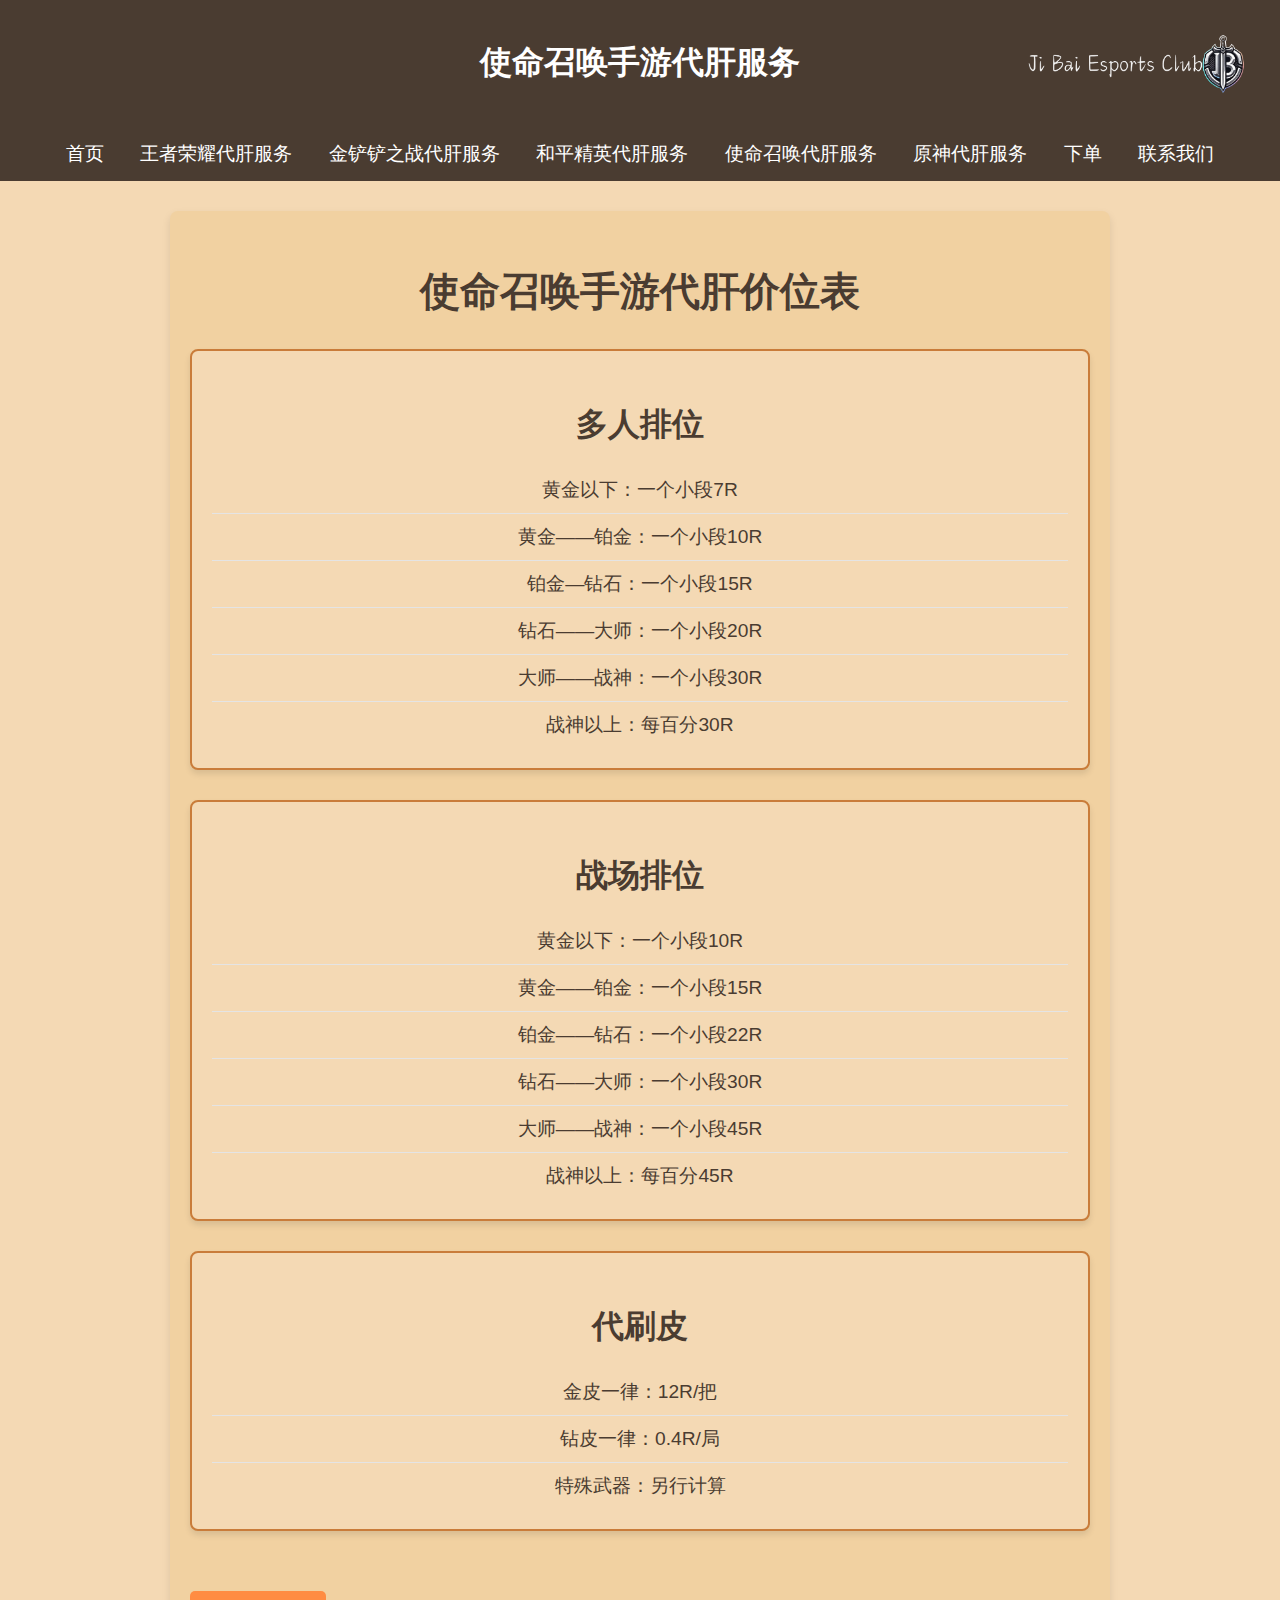
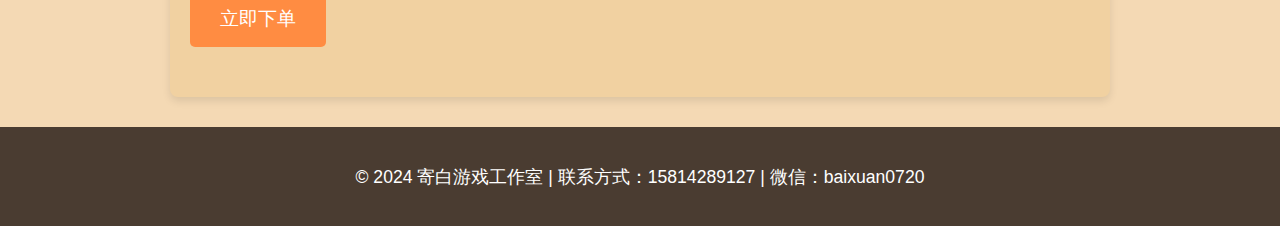
<file: 工作室网站建设/codmobile.html>
<!DOCTYPE html>
<html lang="zh">
<head>
    <meta charset="UTF-8">
    <meta name="viewport" content="width=device-width, initial-scale=1.0">
    <title>使命召唤手游代肝服务</title>
    <link rel="stylesheet" href="codmobile.css"> <!-- 引入单独的 CSS 文件 -->
</head>
<body>

    <!-- 页面头部 -->
    <header>
        <img src="images/logo.png" alt="游戏工作室 Logo" /> <!-- 将 logo 移动到最右上角 -->
        <h1>使命召唤手游代肝服务</h1> <!-- 页面标题 -->
    </header>

    <!-- 导航栏放在标题下方并居中 -->
    <div class="navbar">
        <a href="index.html">首页</a>
        <a href="kingglory.html">王者荣耀代肝服务</a>
        <a href="goldchess.html">金铲铲之战代肝服务</a>
        <a href="pubg.html">和平精英代肝服务</a>
        <a href="codmobile.html">使命召唤代肝服务</a>
        <a href="genshin.html">原神代肝服务</a>
        <a href="order.html">下单</a>
        <a href="contact.html">联系我们</a>
    </div>

    <main>
        <section class="price-section">
            <h2>使命召唤手游代肝价位表</h2>

            <!-- 多人排位 -->
            <div class="price-category">
                <h3>多人排位</h3>
                <ul class="price-list">
                    <li>黄金以下：一个小段7R</li>
                    <li>黄金——铂金：一个小段10R</li>
                    <li>铂金—钻石：一个小段15R</li>
                    <li>钻石——大师：一个小段20R</li>
                    <li>大师——战神：一个小段30R</li>
                    <li>战神以上：每百分30R</li>
                </ul>
            </div>

            <!-- 战场排位 -->
            <div class="price-category">
                <h3>战场排位</h3>
                <ul class="price-list">
                    <li>黄金以下：一个小段10R</li>
                    <li>黄金——铂金：一个小段15R</li>
                    <li>铂金——钻石：一个小段22R</li>
                    <li>钻石——大师：一个小段30R</li>
                    <li>大师——战神：一个小段45R</li>
                    <li>战神以上：每百分45R</li>
                </ul>
            </div>

            <!-- 代刷皮 -->
            <div class="price-category">
                <h3>代刷皮</h3>
                <ul class="price-list">
                    <li>金皮一律：12R/把</li>
                    <li>钻皮一律：0.4R/局</li>
                    <li>特殊武器：另行计算</li>
                </ul>
            </div>

            <!-- 下单按钮 -->
            <a href="codmobile_order.html" class="order-now-btn">立即下单</a>
        </section>
    </main>

    <footer>
        <p>&copy; 2024 寄白游戏工作室 | 联系方式：15814289127 | 微信：baixuan0720</p>
    </footer>

</body>
</html>
</file>
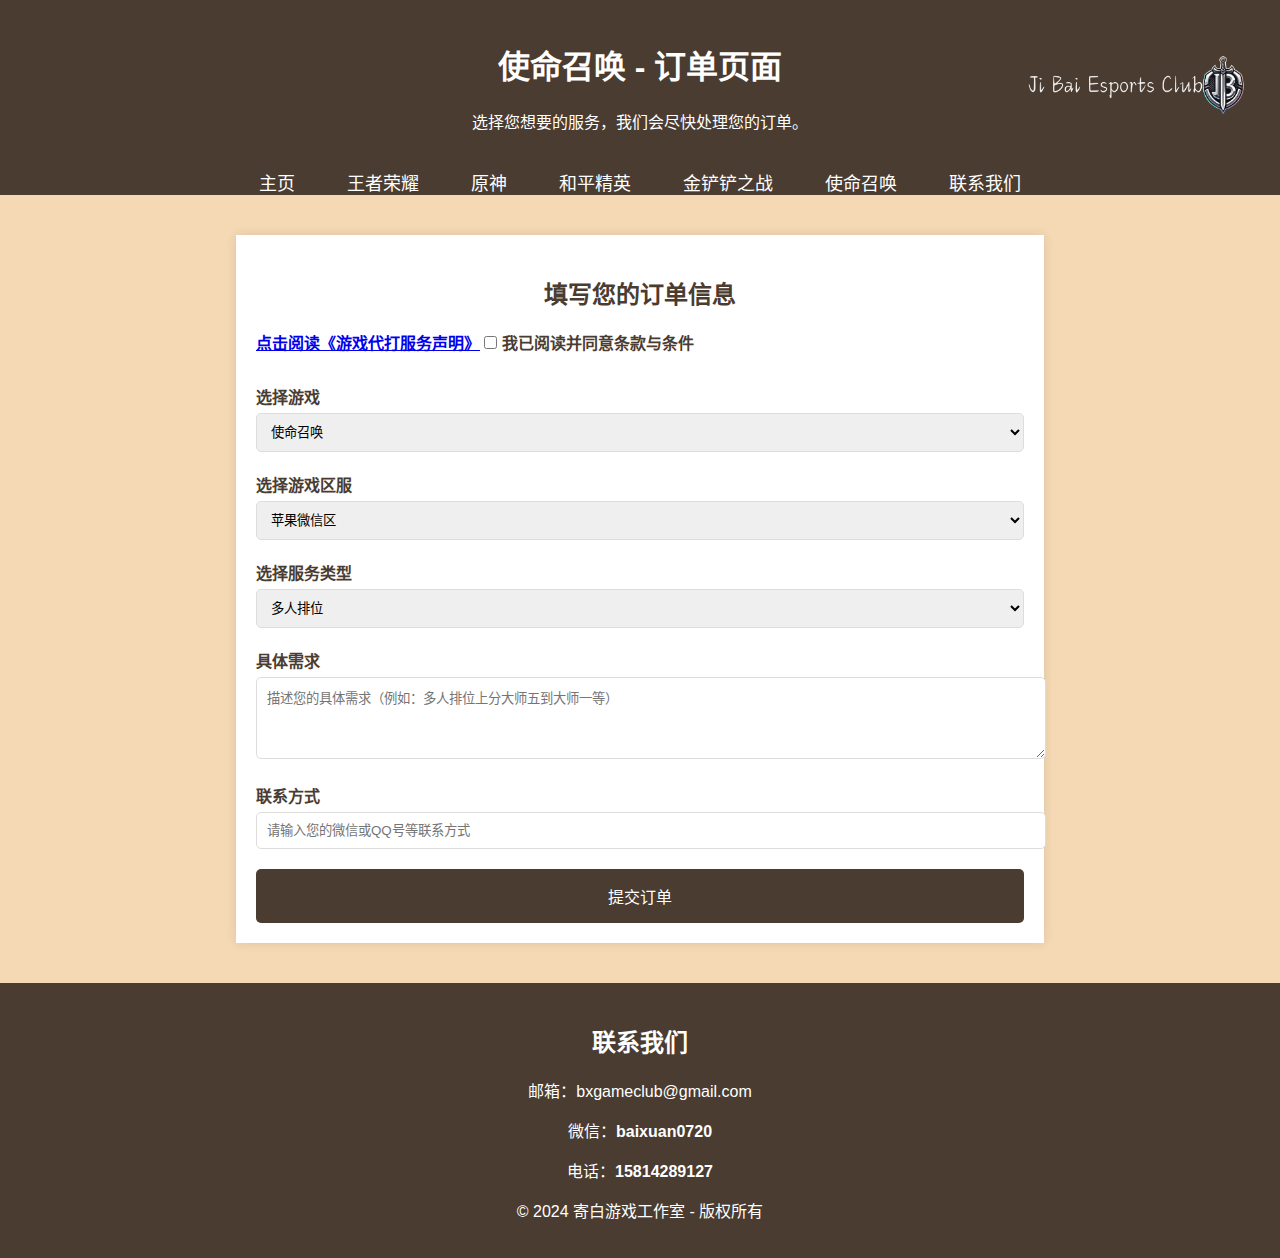
<file: 工作室网站建设/codmobile_order.html>
<!DOCTYPE html>
<html lang="zh-CN">
<head>
    <meta charset="UTF-8">
    <meta name="viewport" content="width=device-width, initial-scale=1.0">
    <title>使命召唤 - 订单页面</title>
    <link rel="stylesheet" href="style_order.css">
</head>
<body>

    <!-- 网站头部 -->
    <header>
        <div class="header-container">
            <h1>使命召唤 - 订单页面</h1>
            <p>选择您想要的服务，我们会尽快处理您的订单。</p>
            <img src="logo.png" alt="Logo" class="logo">
        </div>
    </header>

    <!-- 导航栏 -->
    <nav>
        <ul class="nav-links">
            <li><a href="index.html">主页</a></li>
            <li><a href="kingglory_order.html">王者荣耀</a></li>
            <li><a href="genshin_order.html">原神</a></li>
            <li><a href="pubg_order.html">和平精英</a></li>
            <li><a href="goldchess_order.html">金铲铲之战</a></li>
            <li><a href="codmobile_order.html">使命召唤</a></li>
            <li><a href="#contact">联系我们</a></li>
        </ul>
    </nav>

    <!-- 订单表单 -->
    <main>
        <section class="order-form">
            <h2>填写您的订单信息</h2>

            <!-- 游戏代打服务声明链接与勾选框，放在同一行 -->
            <div class="form-group" id="agreement-section">
                <label>
                    <a href="Instrument Declaration\order_declaration.html" target="_blank">点击阅读《游戏代打服务声明》</a>
                </label>
                <label class="checkbox-label">
                    <input type="checkbox" id="agreement" name="agreement" required>
                    我已阅读并同意 <strong>条款与条件</strong>
                </label>
            </div>

            <form id="order-form" action="submit_order.php" method="POST">
                <div class="form-group">
                    <label for="game">选择游戏</label>
                    <select id="game" name="game" required>
                        <option value="kingglory">使命召唤</option>
                    </select>
                </div>

                <div class="form-group">
                    <label for="service">选择游戏区服</label>
                    <select id="service" name="service" required>
                        <option value="rank">苹果微信区</option>
                        <option value="activity">苹果Q区</option>
                        <option value="character">安卓微信区</option>
                        <option value="boost">安卓Q区</option>
                    </select>
                </div>

                <div class="form-group">
                    <label for="service">选择服务类型</label>
                    <select id="service" name="service" required>
                        <option value="rank">多人排位</option>
                        <option value="activity">战场排位</option>
                        <option value="character">金钻皮代刷</option>
                    </select>
                </div>

                <div class="form-group">
                    <label for="details">具体需求</label>
                    <textarea id="details" name="details" rows="4" placeholder="描述您的具体需求（例如：多人排位上分大师五到大师一等）" required></textarea>
                </div>

                <div class="form-group">
                    <label for="contact">联系方式</label>
                    <input type="text" id="contact" name="contact" placeholder="请输入您的微信或QQ号等联系方式" required>
                </div>

                <!-- 提交订单按钮 -->
                <button type="submit" class="btn" id="submit-btn">提交订单</button>
            </form>
        </section>
    </main>

    <!-- 联系方式 -->
    <footer id="contact">
        <h2>联系我们</h2>
        <p>邮箱：<a href="mailto:bxgameclub@gmail.com">bxgameclub@gmail.com</a></p>
        <p>微信：<strong>baixuan0720</strong></p>
        <p>电话：<strong>15814289127</strong></p>
        <p>&copy; 2024 寄白游戏工作室 - 版权所有</p>
    </footer>

    <!-- 提示框样式 -->
    <div id="alert-box" class="alert-box" style="display: none;">
        <p>请勾选并同意游戏代打服务声明才能提交订单。</p>
        <button onclick="closeAlert()">关闭</button>
    </div>

    <!-- JavaScript -->
    <script>
        const checkbox = document.getElementById("agreement");
        const submitBtn = document.getElementById("submit-btn");
        const form = document.getElementById("order-form");
        const alertBox = document.getElementById("alert-box");

        // 当勾选框状态改变时，启用或禁用提交按钮
        checkbox.addEventListener('change', function() {
            submitBtn.disabled = !checkbox.checked;
        });

        // 提交表单时检查是否勾选复选框
        form.addEventListener('submit', function(event) {
            if (!checkbox.checked) {
                event.preventDefault();  // 阻止表单提交
                showAlert();  // 显示警告框
            }
        });

        // 显示警告框
        function showAlert() {
            alertBox.style.display = 'block';
        }

        // 关闭警告框
        function closeAlert() {
            alertBox.style.display = 'none';
        }
    </script>

</body>
</html>
</file>
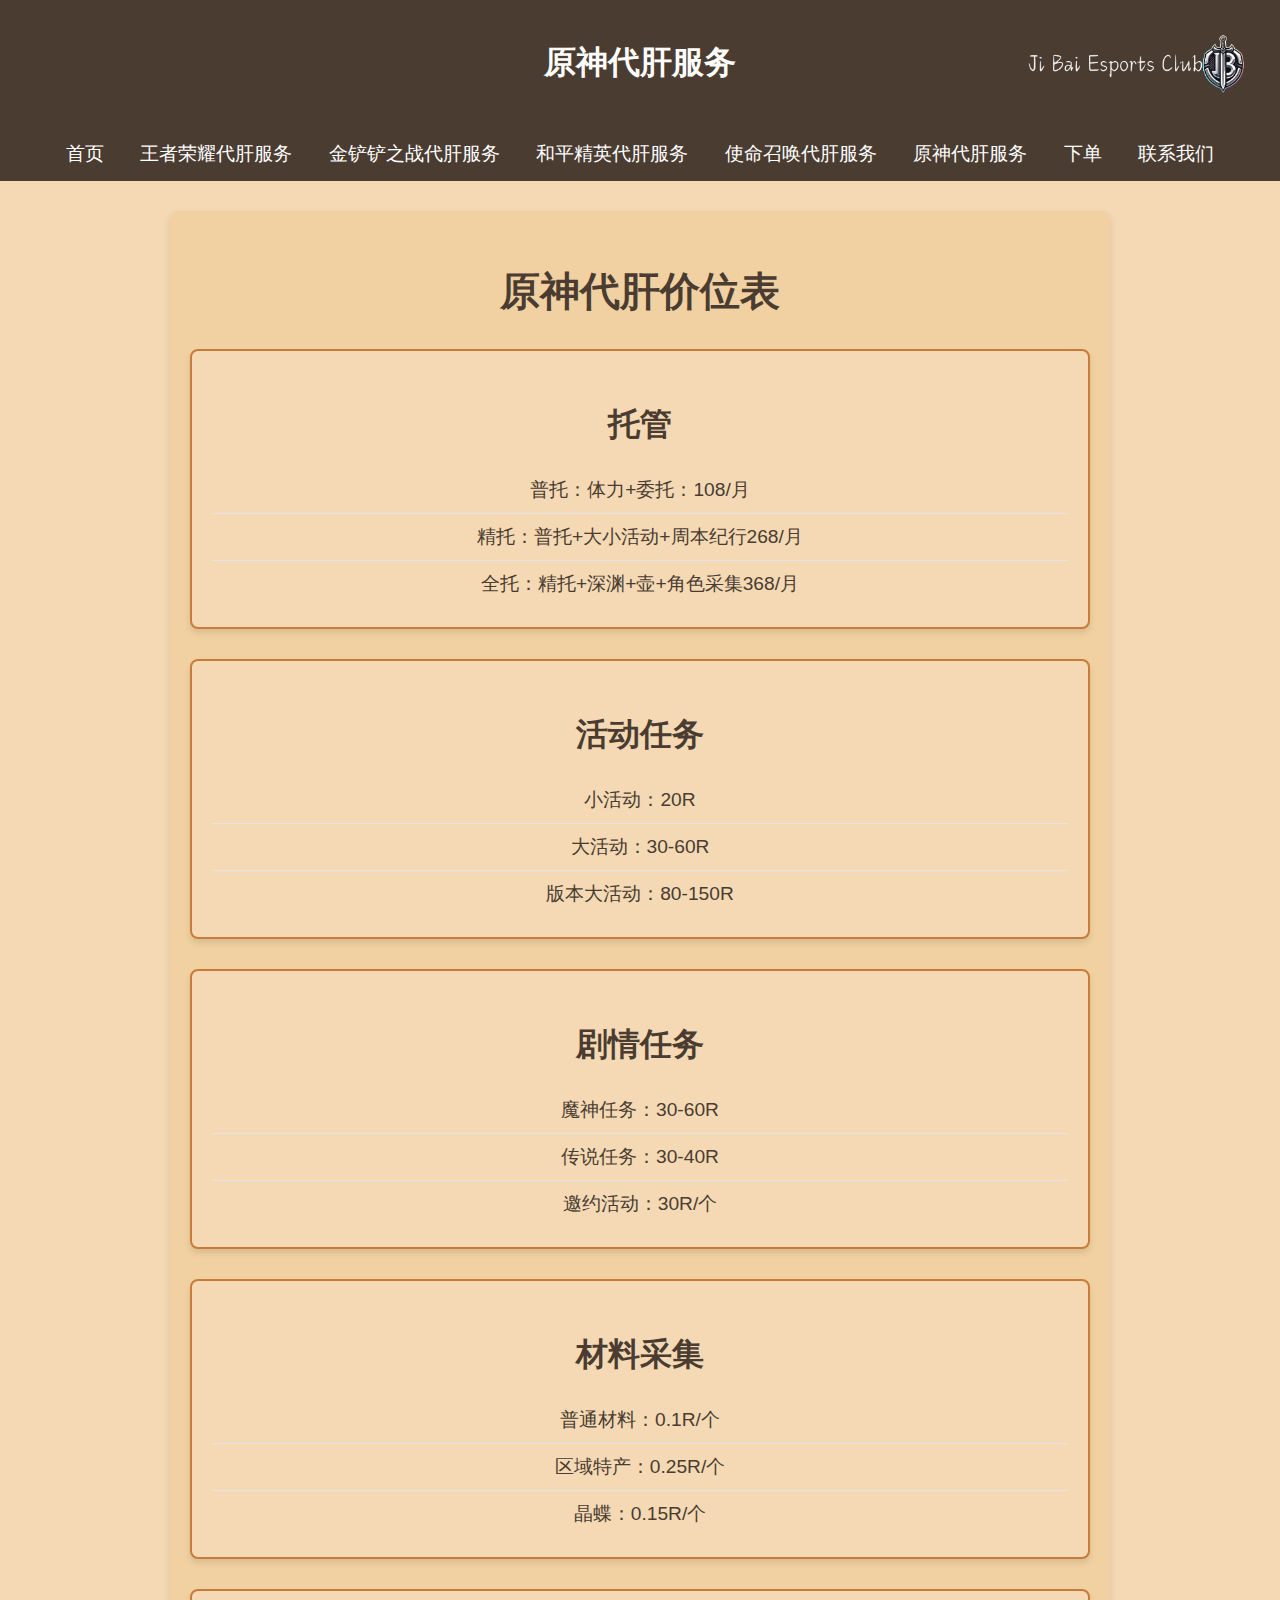
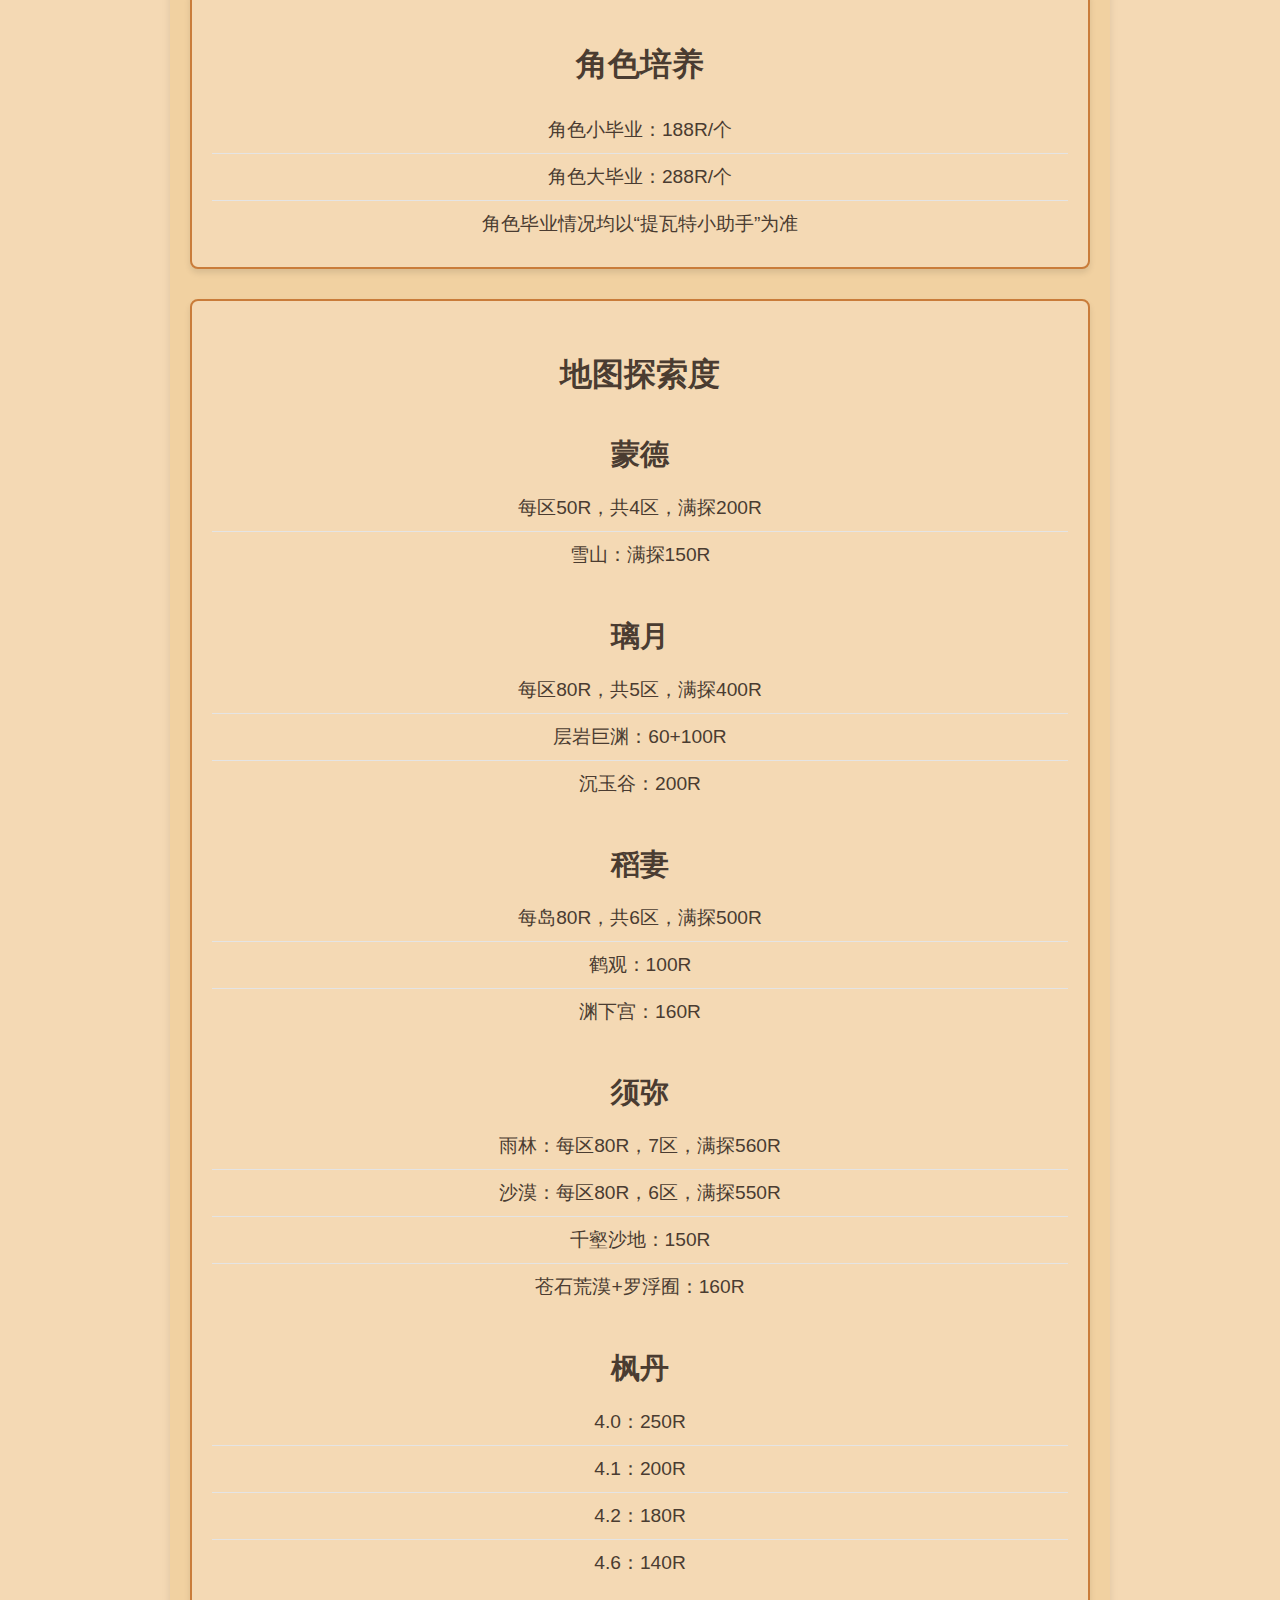
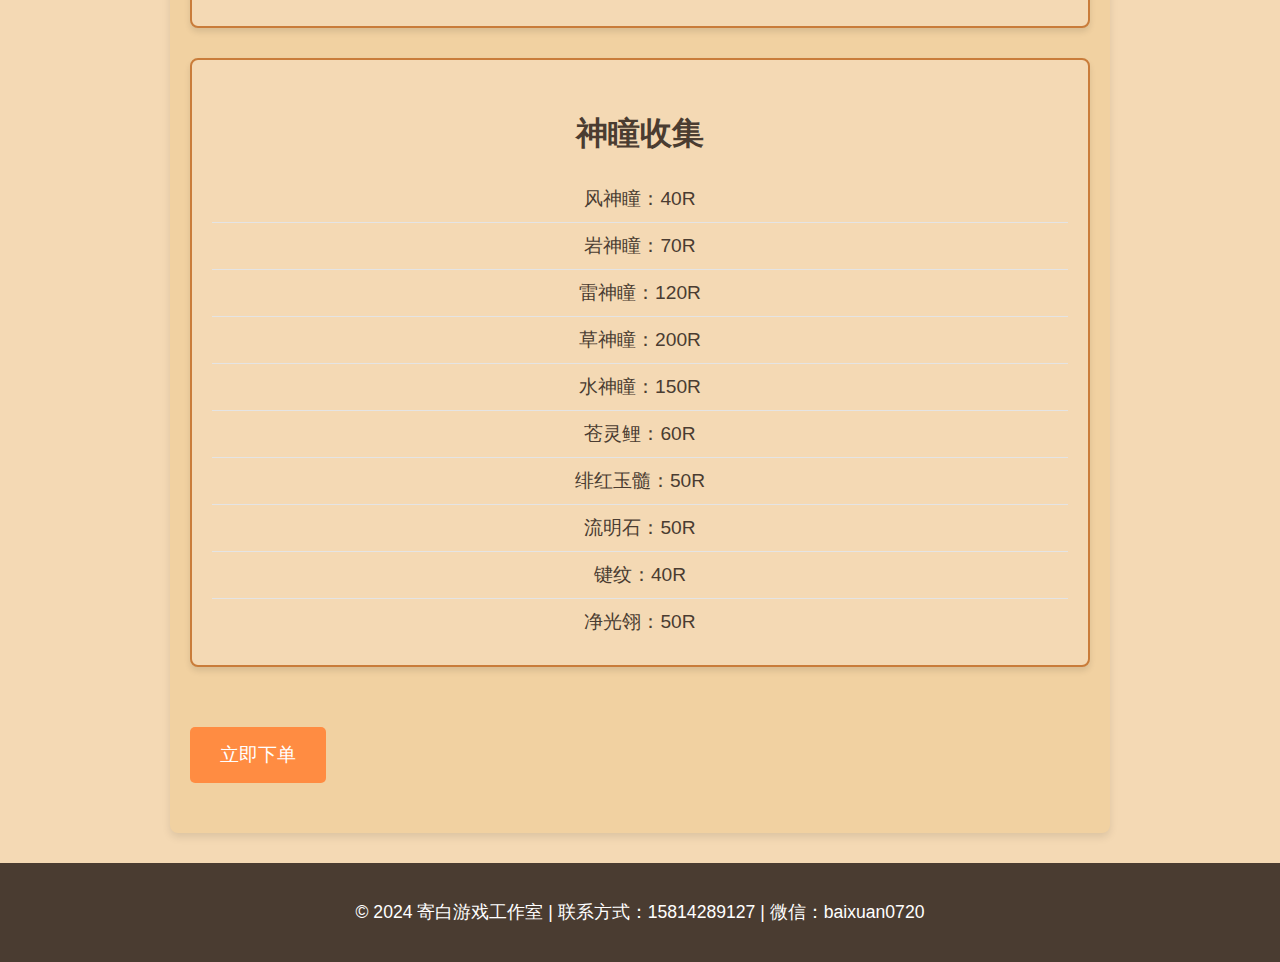
<file: 工作室网站建设/genshin.html>
<!DOCTYPE html>
<html lang="zh">
<head>
    <meta charset="UTF-8">
    <meta name="viewport" content="width=device-width, initial-scale=1.0">
    <title>原神代肝服务</title>
    <link rel="stylesheet" href="genshin.css"> <!-- 引入单独的 CSS 文件 -->
</head>
<body>

    <!-- 页面头部 -->
    <header>
        <img src="images/logo.png" alt="游戏工作室 Logo" /> <!-- 将 logo 移动到最右上角 -->
        <h1>原神代肝服务</h1> <!-- 页面标题 -->
    </header>

    <!-- 导航栏放在标题下方并居中 -->
    <div class="navbar">
        <a href="index.html">首页</a>
        <a href="kingglory.html">王者荣耀代肝服务</a>
        <a href="goldchess.html">金铲铲之战代肝服务</a>
        <a href="pubg.html">和平精英代肝服务</a>
        <a href="codmobile.html">使命召唤代肝服务</a>
        <a href="genshin.html">原神代肝服务</a>
        <a href="order.html">下单</a>
        <a href="contact.html">联系我们</a>
    </div>

    <main>
        <section class="price-section">
            <h2>原神代肝价位表</h2>

            <!-- 托管 -->
            <div class="price-category">
                <h3>托管</h3>
                <ul class="price-list">
                    <li>普托：体力+委托：108/月</li>
                    <li>精托：普托+大小活动+周本纪行268/月</li>
                    <li>全托：精托+深渊+壶+角色采集368/月</li>
                </ul>
            </div>

            <!-- 活动任务 -->
            <div class="price-category">
                <h3>活动任务</h3>
                <ul class="price-list">
                    <li>小活动：20R</li>
                    <li>大活动：30-60R</li>
                    <li>版本大活动：80-150R</li>
                </ul>
            </div>

            <!-- 剧情任务 -->
            <div class="price-category">
                <h3>剧情任务</h3>
                <ul class="price-list">
                    <li>魔神任务：30-60R</li>
                    <li>传说任务：30-40R</li>
                    <li>邀约活动：30R/个</li>
                </ul>
            </div>

            <!-- 材料采集 -->
            <div class="price-category">
                <h3>材料采集</h3>
                <ul class="price-list">
                    <li>普通材料：0.1R/个</li>
                    <li>区域特产：0.25R/个</li>
                    <li>晶蝶：0.15R/个</li>
                </ul>
            </div>

            <!-- 角色培养 -->
            <div class="price-category">
                <h3>角色培养</h3>
                <ul class="price-list">
                    <li>角色小毕业：188R/个</li>
                    <li>角色大毕业：288R/个</li>
                    <li>角色毕业情况均以“提瓦特小助手”为准</li>
                </ul>
            </div>

            <!-- 地图探索度 -->
            <div class="price-category">
                <h3>地图探索度</h3>
                <div class="exploration-subcategory">
                    <h4>蒙德</h4>
                    <ul class="price-list">
                        <li>每区50R，共4区，满探200R</li>
                        <li>雪山：满探150R</li>
                    </ul>
                </div>
                <div class="exploration-subcategory">
                    <h4>璃月</h4>
                    <ul class="price-list">
                        <li>每区80R，共5区，满探400R</li>
                        <li>层岩巨渊：60+100R</li>
                        <li>沉玉谷：200R</li>
                    </ul>
                </div>
                <div class="exploration-subcategory">
                    <h4>稻妻</h4>
                    <ul class="price-list">
                        <li>每岛80R，共6区，满探500R</li>
                        <li>鹤观：100R</li>
                        <li>渊下宫：160R</li>
                    </ul>
                </div>
                <div class="exploration-subcategory">
                    <h4>须弥</h4>
                    <ul class="price-list">
                        <li>雨林：每区80R，7区，满探560R</li>
                        <li>沙漠：每区80R，6区，满探550R</li>
                        <li>千壑沙地：150R</li>
                        <li>苍石荒漠+罗浮囿：160R</li>
                    </ul>
                </div>
                <div class="exploration-subcategory">
                    <h4>枫丹</h4>
                    <ul class="price-list">
                        <li>4.0：250R</li>
                        <li>4.1：200R</li>
                        <li>4.2：180R</li>
                        <li>4.6：140R</li>
                    </ul>
                </div>
            </div>

            <!-- 神瞳收集 -->
            <div class="price-category">
                <h3>神瞳收集</h3>
                <ul class="price-list">
                    <li>风神瞳：40R</li>
                    <li>岩神瞳：70R</li>
                    <li>雷神瞳：120R</li>
                    <li>草神瞳：200R</li>
                    <li>水神瞳：150R</li>
                    <li>苍灵鲤：60R</li>
                    <li>绯红玉髓：50R</li>
                    <li>流明石：50R</li>
                    <li>键纹：40R</li>
                    <li>净光翎：50R</li>
                </ul>
            </div>

            <!-- 下单按钮 -->
            <a href="genshin_order.html" class="order-now-btn">立即下单</a>
        </section>
    </main>

    <footer>
        <p>&copy; 2024 寄白游戏工作室 | 联系方式：15814289127 | 微信：baixuan0720</p>
    </footer>

</body>
</html>
</file>
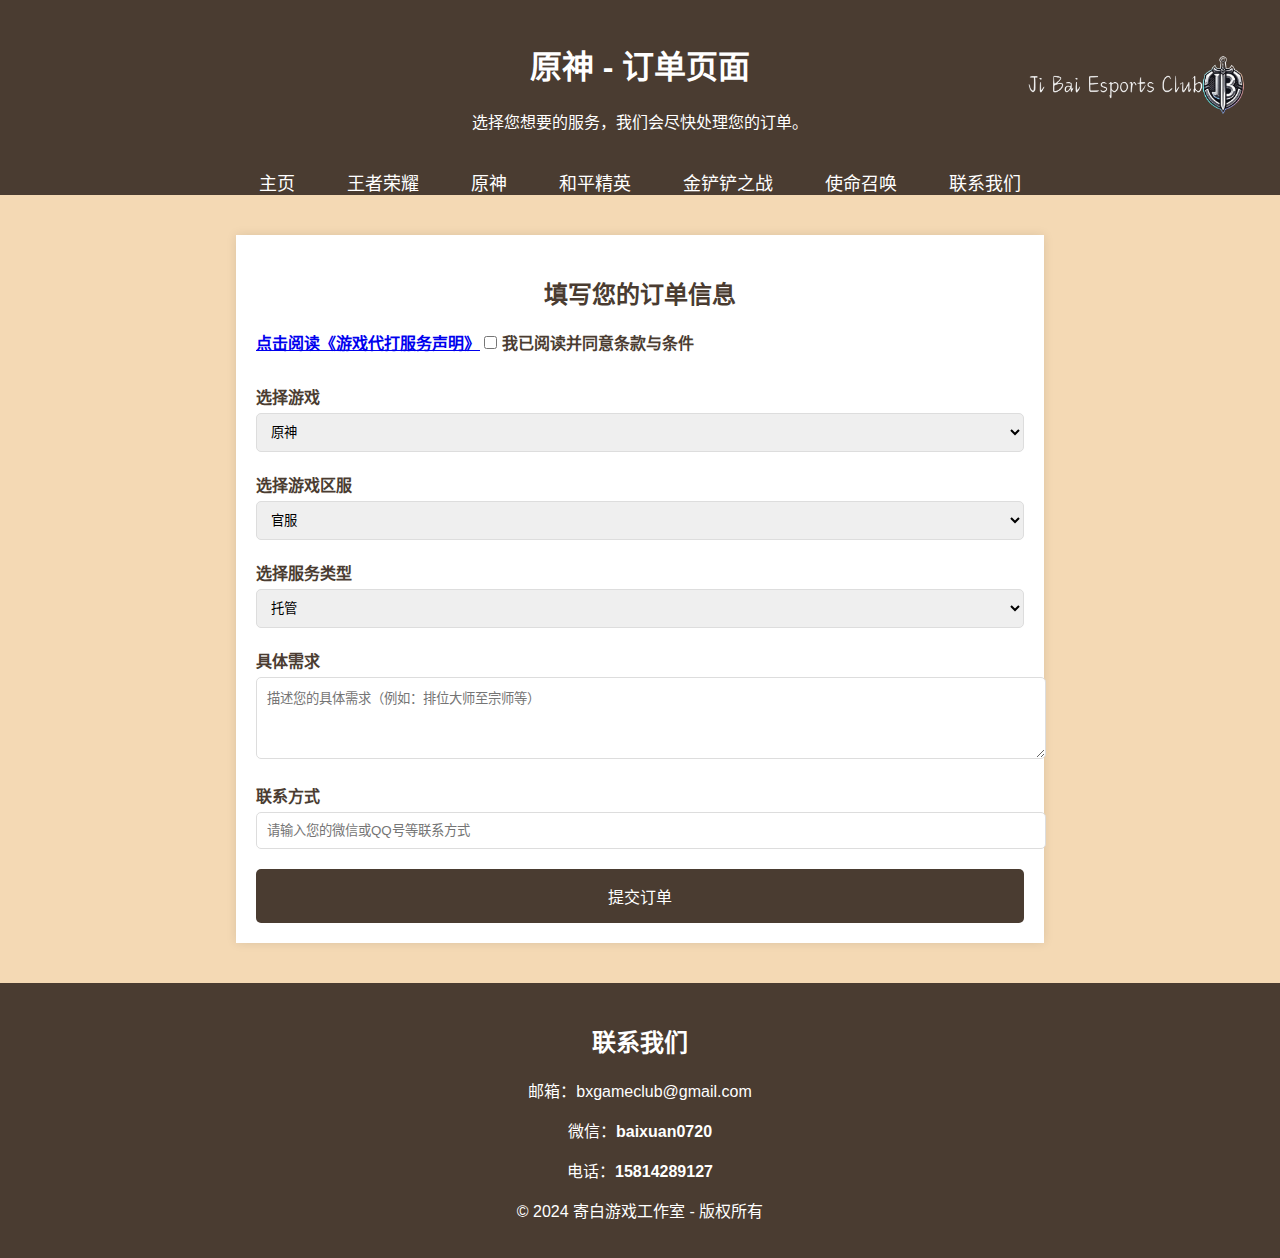
<file: 工作室网站建设/genshin_order.html>
<!DOCTYPE html>
<html lang="zh-CN">
<head>
    <meta charset="UTF-8">
    <meta name="viewport" content="width=device-width, initial-scale=1.0">
    <title>原神 - 订单页面</title>
    <link rel="stylesheet" href="style_order.css">
</head>
<body>

    <!-- 网站头部 -->
    <header>
        <div class="header-container">
            <h1>原神 - 订单页面</h1>
            <p>选择您想要的服务，我们会尽快处理您的订单。</p>
            <img src="logo.png" alt="Logo" class="logo">
        </div>
    </header>

    <!-- 导航栏 -->
    <nav>
        <ul class="nav-links">
            <li><a href="index.html">主页</a></li>
            <li><a href="kingglory_order.html">王者荣耀</a></li>
            <li><a href="genshin_order.html">原神</a></li>
            <li><a href="pubg_order.html">和平精英</a></li>
            <li><a href="goldchess_order.html">金铲铲之战</a></li>
            <li><a href="codmobile_order.html">使命召唤</a></li>
            <li><a href="#contact">联系我们</a></li>
        </ul>
    </nav>

    <!-- 订单表单 -->
    <main>
        <section class="order-form">
            <h2>填写您的订单信息</h2>

            <!-- 游戏代打服务声明链接与勾选框，放在同一行 -->
            <div class="form-group" id="agreement-section">
                <label>
                    <a href="Instrument Declaration\order_declaration.html" target="_blank">点击阅读《游戏代打服务声明》</a>
                </label>
                <label class="checkbox-label">
                    <input type="checkbox" id="agreement" name="agreement" required>
                    我已阅读并同意 <strong>条款与条件</strong>
                </label>
            </div>

            <form id="order-form" action="submit_order.php" method="POST">
                <div class="form-group">
                    <label for="game">选择游戏</label>
                    <select id="game" name="game" required>
                        <option value="kingglory">原神</option>
                    </select>
                </div>

                <div class="form-group">
                    <label for="service">选择游戏区服</label>
                    <select id="service" name="service" required>
                        <option value="rank">官服</option>
                        <option value="activity">b站渠道服</option>
                    </select>
                </div>

                <div class="form-group">
                    <label for="service">选择服务类型</label>
                    <select id="service" name="service" required>
                        <option value="rank">托管</option>
                        <option value="activity">活动任务</option>
                        <option value="character">剧情任务</option>
                        <option value="boost">材料采集</option>
                        <option value="boost">角色培养</option>
                        <option value="boost">地图探索度</option>
                        <option value="boost">神瞳收集</option>
                    </select>
                </div>
                
                <div class="form-group">
                    <label for="details">具体需求</label>
                    <textarea id="details" name="details" rows="4" placeholder="描述您的具体需求（例如：排位大师至宗师等）" required></textarea>
                </div>

                <div class="form-group">
                    <label for="contact">联系方式</label>
                    <input type="text" id="contact" name="contact" placeholder="请输入您的微信或QQ号等联系方式" required>
                </div>

                <!-- 提交订单按钮 -->
                <button type="submit" class="btn" id="submit-btn">提交订单</button>
            </form>
        </section>
    </main>

    <!-- 联系方式 -->
    <footer id="contact">
        <h2>联系我们</h2>
        <p>邮箱：<a href="mailto:bxgameclub@gmail.com">bxgameclub@gmail.com</a></p>
        <p>微信：<strong>baixuan0720</strong></p>
        <p>电话：<strong>15814289127</strong></p>
        <p>&copy; 2024 寄白游戏工作室 - 版权所有</p>
    </footer>

    <!-- 提示框样式 -->
    <div id="alert-box" class="alert-box" style="display: none;">
        <p>请勾选并同意游戏代打服务声明才能提交订单。</p>
        <button onclick="closeAlert()">关闭</button>
    </div>

    <!-- JavaScript -->
    <script>
        const checkbox = document.getElementById("agreement");
        const submitBtn = document.getElementById("submit-btn");
        const form = document.getElementById("order-form");
        const alertBox = document.getElementById("alert-box");

        // 当勾选框状态改变时，启用或禁用提交按钮
        checkbox.addEventListener('change', function() {
            submitBtn.disabled = !checkbox.checked;
        });

        // 提交表单时检查是否勾选复选框
        form.addEventListener('submit', function(event) {
            if (!checkbox.checked) {
                event.preventDefault();  // 阻止表单提交
                showAlert();  // 显示警告框
            }
        });

        // 显示警告框
        function showAlert() {
            alertBox.style.display = 'block';
        }

        // 关闭警告框
        function closeAlert() {
            alertBox.style.display = 'none';
        }
    </script>

</body>
</html>
</file>
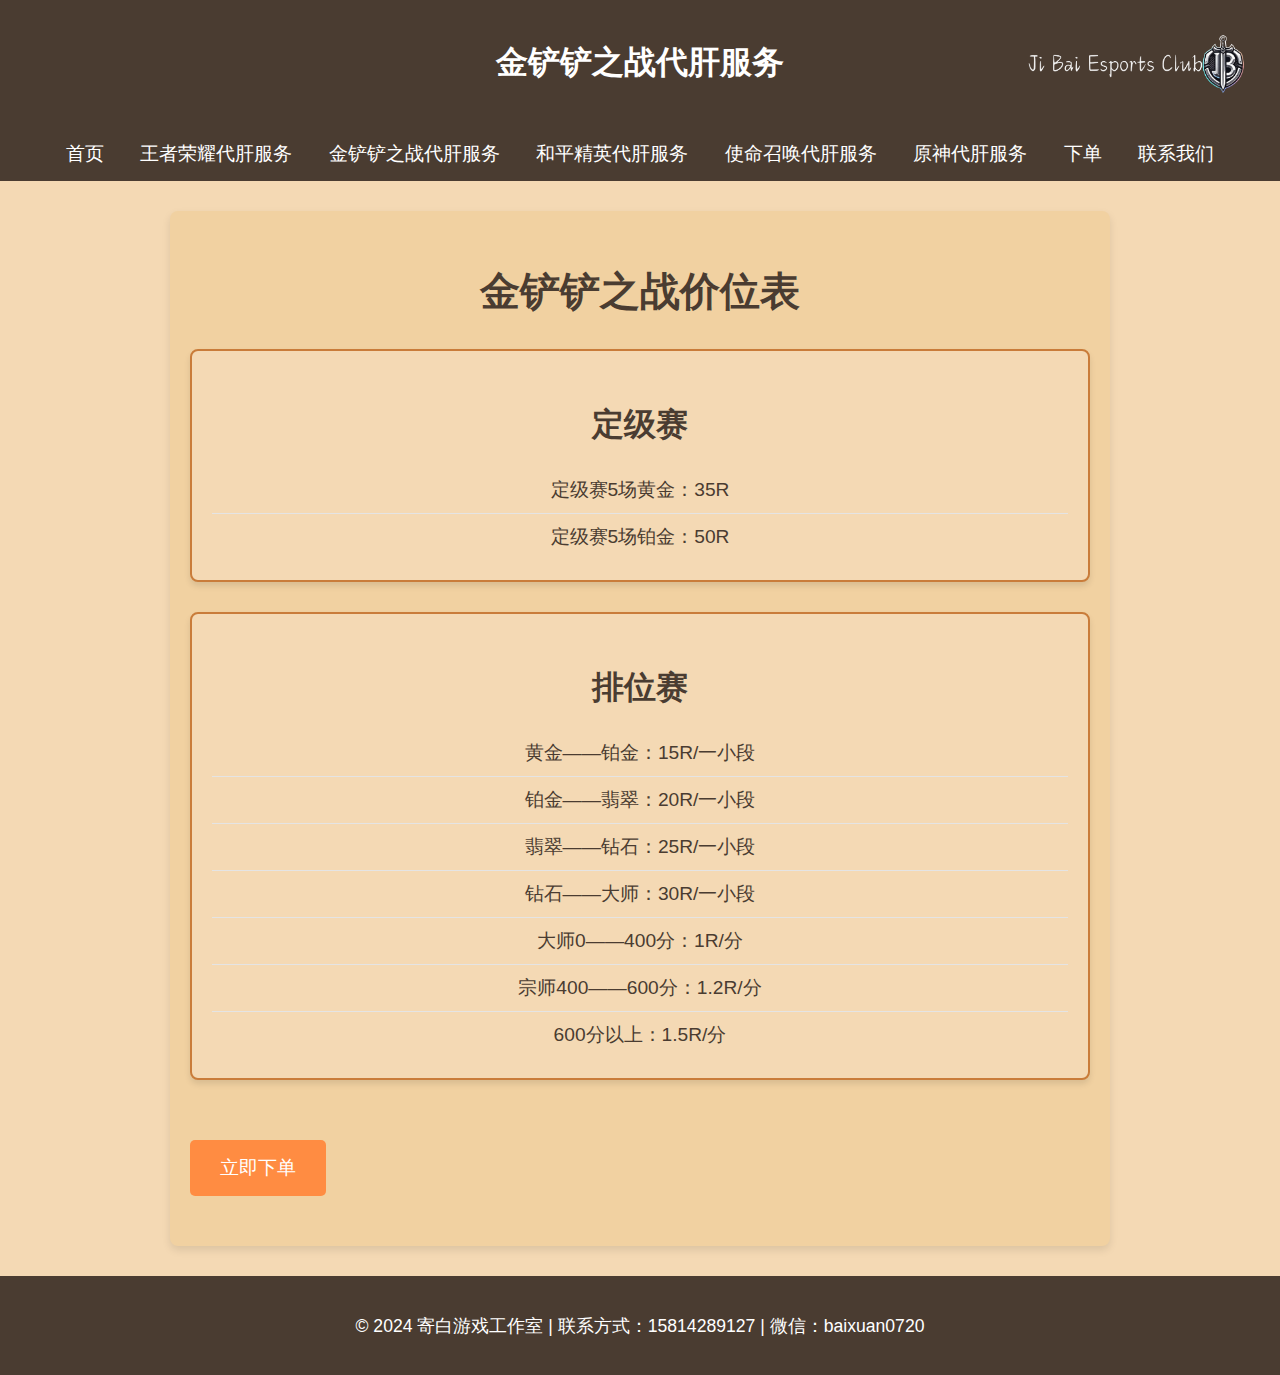
<file: 工作室网站建设/goldchess.html>
<!DOCTYPE html>
<html lang="zh">
<head>
    <meta charset="UTF-8">
    <meta name="viewport" content="width=device-width, initial-scale=1.0">
    <title>金铲铲之战代肝服务</title>
    <link rel="stylesheet" href="goldchess.css"> <!-- 引入单独的 CSS 文件 -->
</head>
<body>

    <!-- 页面头部 -->
    <header>
        <img src="images/logo.png" alt="游戏工作室 Logo" /> <!-- 将 logo 移动到最右上角 -->
        <h1>金铲铲之战代肝服务</h1> <!-- 页面标题 -->
    </header>

   <!-- 导航栏放在标题下方并居中 -->
   <div class="navbar">
    <a href="index.html">首页</a>
    <a href="kingglory.html">王者荣耀代肝服务</a>
    <a href="goldchess.html">金铲铲之战代肝服务</a>
    <a href="pubg.html">和平精英代肝服务</a>
    <a href="codmobile.html">使命召唤代肝服务</a>
    <a href="genshin.html">原神代肝服务</a>
    <a href="order.html">下单</a>
    <a href="contact.html">联系我们</a>
</div>

    <main>
        <section class="price-section">
            <h2>金铲铲之战价位表</h2>

            <!-- 定级赛 -->
            <div class="price-category">
                <h3>定级赛</h3>
                <ul class="price-list">
                    <li>定级赛5场黄金：35R</li>
                    <li>定级赛5场铂金：50R</li>
                </ul>
            </div>

            <!-- 排位赛 -->
            <div class="price-category">
                <h3>排位赛</h3>
                <ul class="price-list">
                    <li>黄金——铂金：15R/一小段</li>
                    <li>铂金——翡翠：20R/一小段</li>
                    <li>翡翠——钻石：25R/一小段</li>
                    <li>钻石——大师：30R/一小段</li>
                    <li>大师0——400分：1R/分</li>
                    <li>宗师400——600分：1.2R/分</li>
                    <li>600分以上：1.5R/分</li>
                </ul>
            </div>

            <!-- 下单按钮 -->
            <a href="goldchess_order.html" class="order-now-btn">立即下单</a>
        </section>
    </main>

    <footer>
        <p>&copy; 2024 寄白游戏工作室 | 联系方式：15814289127 | 微信：baixuan0720</p>
    </footer>

</body>
</html>
</file>
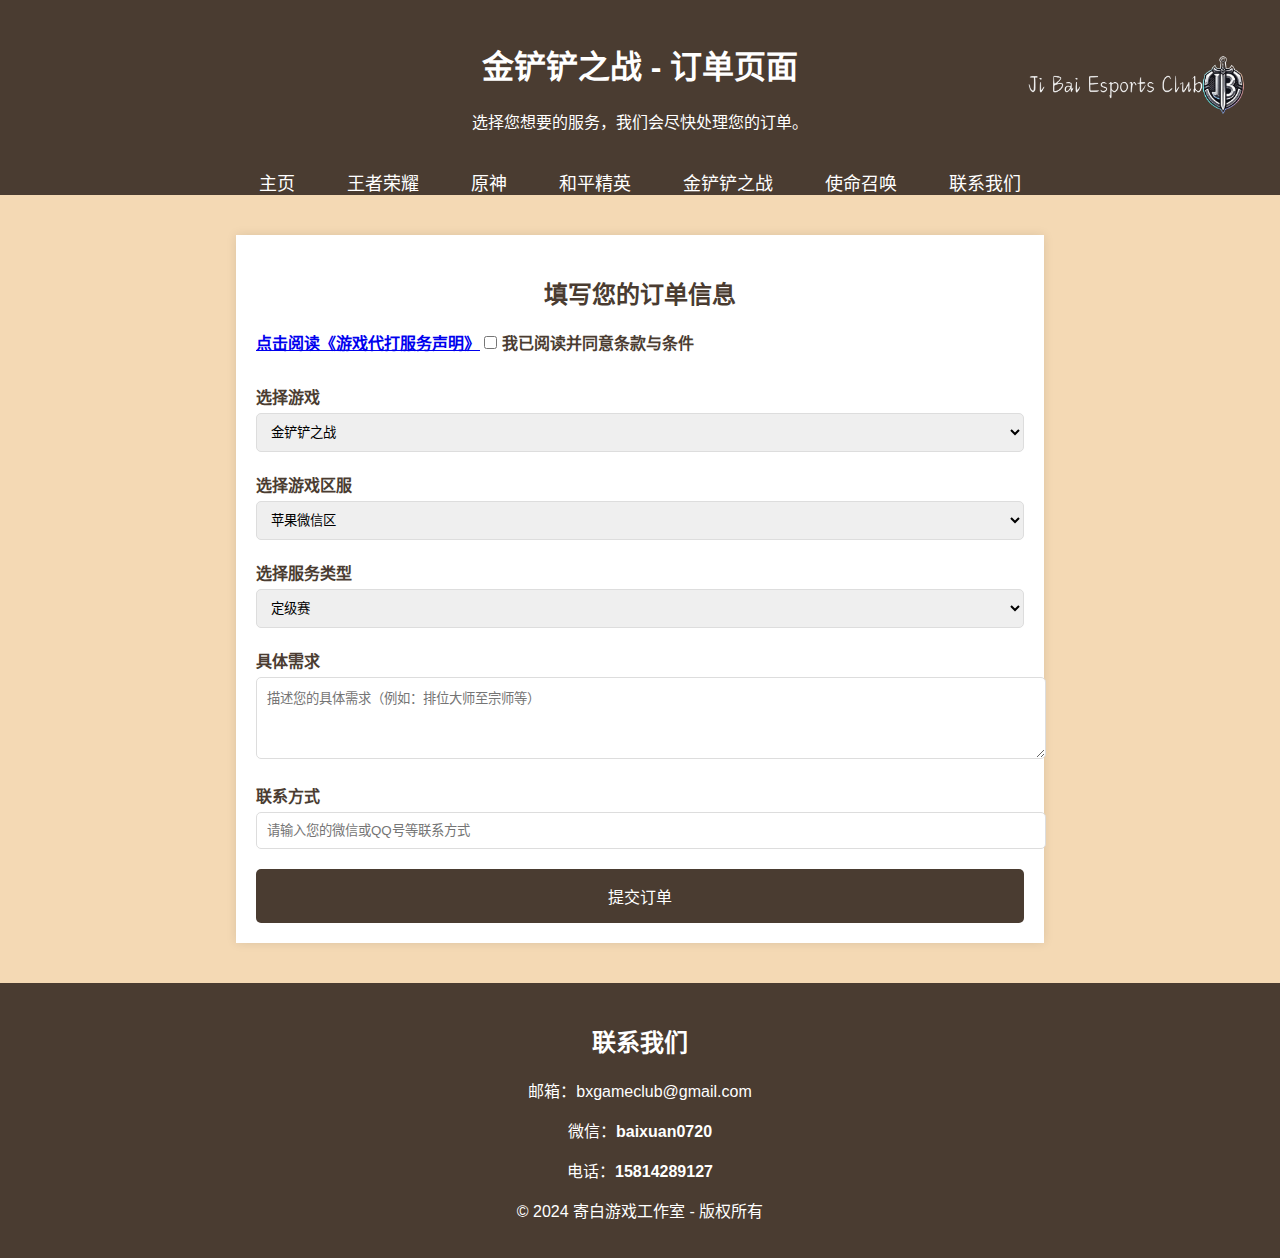
<file: 工作室网站建设/goldchess_order.html>
<!DOCTYPE html>
<html lang="zh-CN">
<head>
    <meta charset="UTF-8">
    <meta name="viewport" content="width=device-width, initial-scale=1.0">
    <title>金铲铲之战 - 订单页面</title>
    <link rel="stylesheet" href="style_order.css">
</head>
<body>

    <!-- 网站头部 -->
    <header>
        <div class="header-container">
            <h1>金铲铲之战 - 订单页面</h1>
            <p>选择您想要的服务，我们会尽快处理您的订单。</p>
            <img src="logo.png" alt="Logo" class="logo">
        </div>
    </header>

    <!-- 导航栏 -->
    <nav>
        <ul class="nav-links">
            <li><a href="index.html">主页</a></li>
            <li><a href="kingglory_order.html">王者荣耀</a></li>
            <li><a href="genshin_order.html">原神</a></li>
            <li><a href="pubg_order.html">和平精英</a></li>
            <li><a href="goldchess_order.html">金铲铲之战</a></li>
            <li><a href="codmobile_order.html">使命召唤</a></li>
            <li><a href="#contact">联系我们</a></li>
        </ul>
    </nav>

    <!-- 订单表单 -->
    <main>
        <section class="order-form">
            <h2>填写您的订单信息</h2>

            <!-- 游戏代打服务声明链接与勾选框，放在同一行 -->
            <div class="form-group" id="agreement-section">
                <label>
                    <a href="Instrument Declaration\order_declaration.html" target="_blank">点击阅读《游戏代打服务声明》</a>
                </label>
                <label class="checkbox-label">
                    <input type="checkbox" id="agreement" name="agreement" required>
                    我已阅读并同意 <strong>条款与条件</strong>
                </label>
            </div>

            <form id="order-form" action="submit_order.php" method="POST">
                <div class="form-group">
                    <label for="game">选择游戏</label>
                    <select id="game" name="game" required>
                        <option value="kingglory">金铲铲之战</option>
                    </select>
                </div>

                <div class="form-group">
                    <label for="service">选择游戏区服</label>
                    <select id="service" name="service" required>
                        <option value="rank">苹果微信区</option>
                        <option value="activity">苹果Q区</option>
                        <option value="character">安卓微信区</option>
                        <option value="boost">安卓Q区</option>
                    </select>
                </div>

                <div class="form-group">
                    <label for="service">选择服务类型</label>
                    <select id="service" name="service" required>
                        <option value="rank">定级赛</option>
                        <option value="activity">排位赛</option>
                    </select>
                </div>

                <div class="form-group">
                    <label for="details">具体需求</label>
                    <textarea id="details" name="details" rows="4" placeholder="描述您的具体需求（例如：排位大师至宗师等）" required></textarea>
                </div>

                <div class="form-group">
                    <label for="contact">联系方式</label>
                    <input type="text" id="contact" name="contact" placeholder="请输入您的微信或QQ号等联系方式" required>
                </div>

                <!-- 提交订单按钮 -->
                <button type="submit" class="btn" id="submit-btn">提交订单</button>
            </form>
        </section>
    </main>

    <!-- 联系方式 -->
    <footer id="contact">
        <h2>联系我们</h2>
        <p>邮箱：<a href="mailto:bxgameclub@gmail.com">bxgameclub@gmail.com</a></p>
        <p>微信：<strong>baixuan0720</strong></p>
        <p>电话：<strong>15814289127</strong></p>
        <p>&copy; 2024 寄白游戏工作室 - 版权所有</p>
    </footer>

    <!-- 提示框样式 -->
    <div id="alert-box" class="alert-box" style="display: none;">
        <p>请勾选并同意游戏代打服务声明才能提交订单。</p>
        <button onclick="closeAlert()">关闭</button>
    </div>

    <!-- JavaScript -->
    <script>
        const checkbox = document.getElementById("agreement");
        const submitBtn = document.getElementById("submit-btn");
        const form = document.getElementById("order-form");
        const alertBox = document.getElementById("alert-box");

        // 当勾选框状态改变时，启用或禁用提交按钮
        checkbox.addEventListener('change', function() {
            submitBtn.disabled = !checkbox.checked;
        });

        // 提交表单时检查是否勾选复选框
        form.addEventListener('submit', function(event) {
            if (!checkbox.checked) {
                event.preventDefault();  // 阻止表单提交
                showAlert();  // 显示警告框
            }
        });

        // 显示警告框
        function showAlert() {
            alertBox.style.display = 'block';
        }

        // 关闭警告框
        function closeAlert() {
            alertBox.style.display = 'none';
        }
    </script>

</body>
</html>
</file>
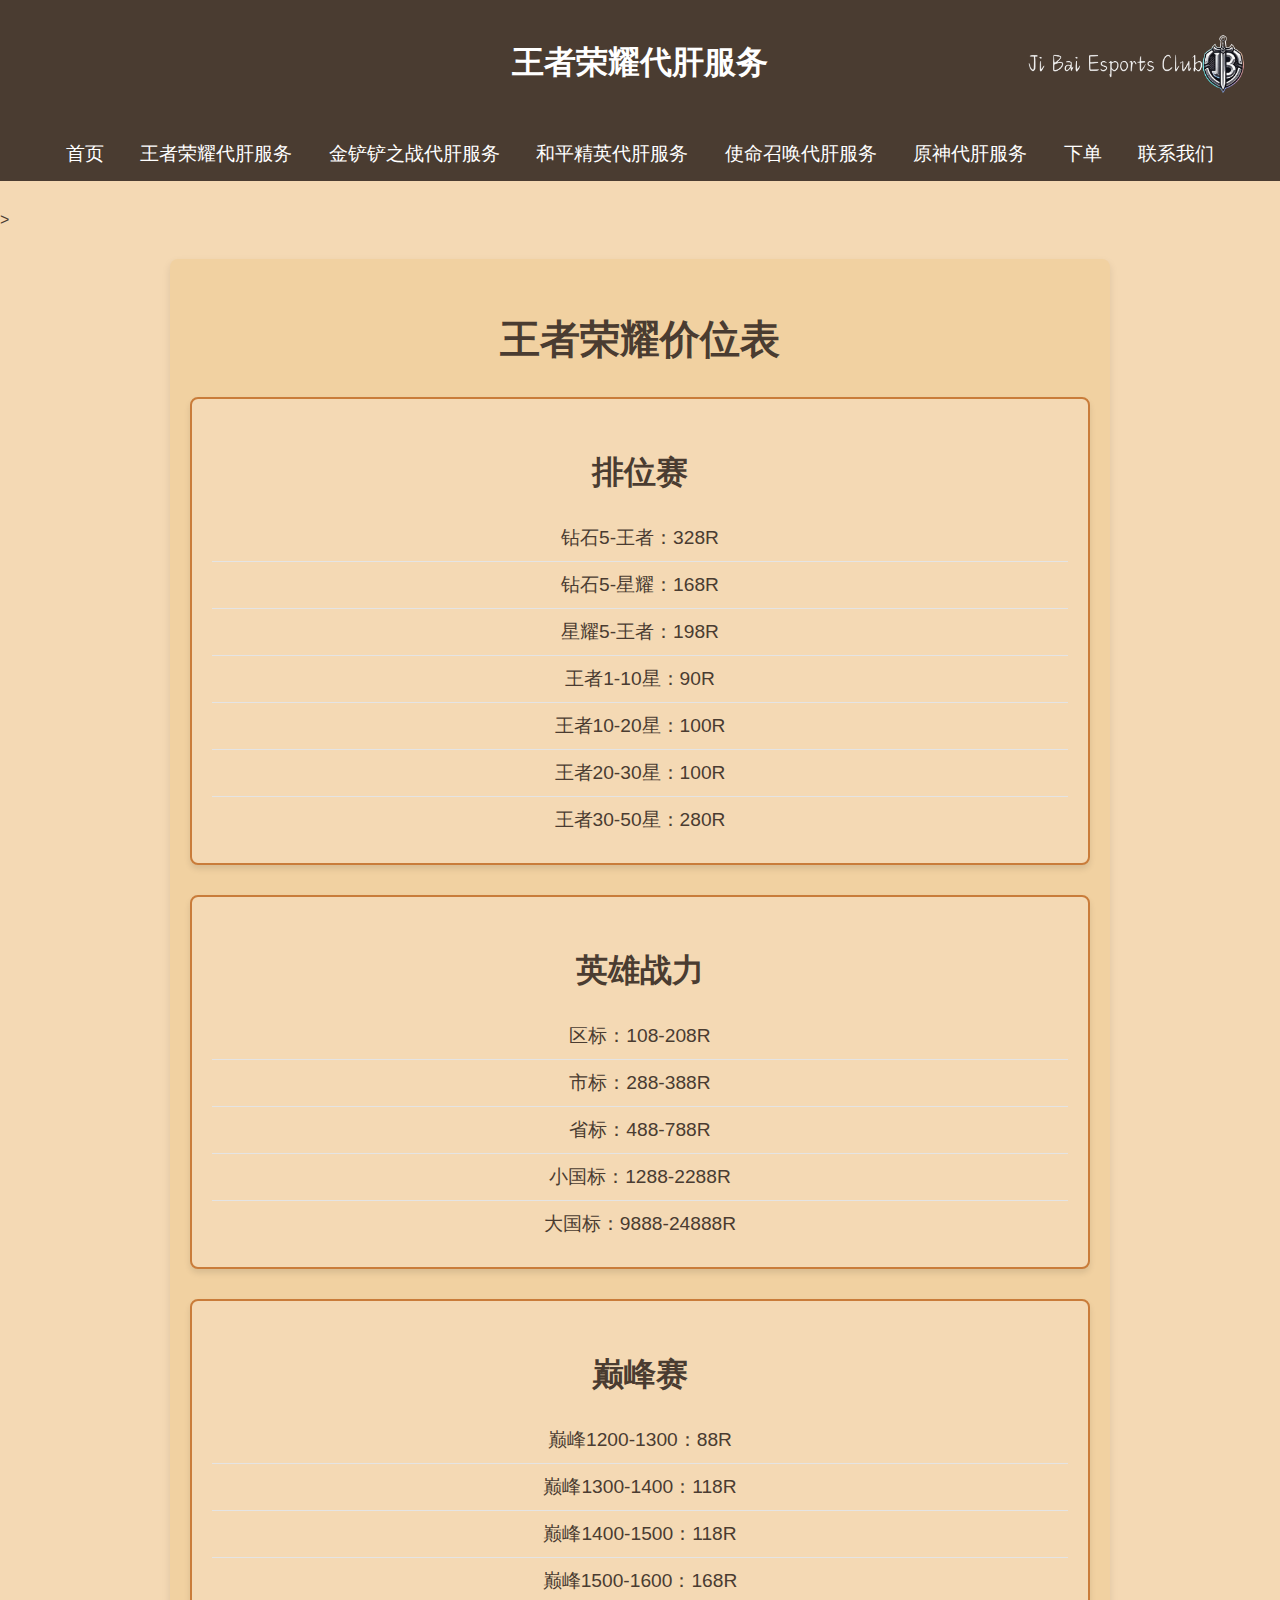
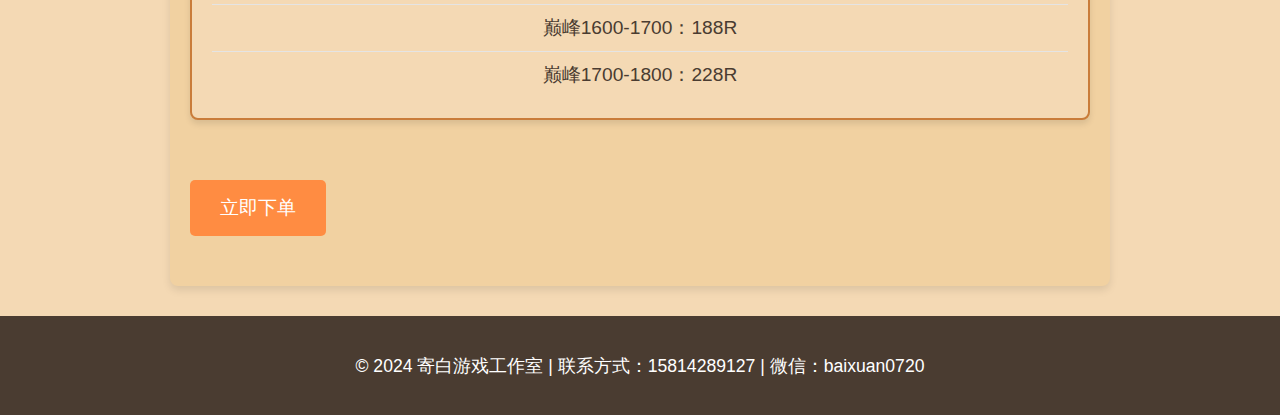
<file: 工作室网站建设/kingglory.html>
<!DOCTYPE html>
<html lang="zh">
<head>
    <meta charset="UTF-8">
    <meta name="viewport" content="width=device-width, initial-scale=1.0">
    <title>王者荣耀代肝服务</title>
    <link rel="stylesheet" href="kingglory.css"> <!-- 引入独立的样式 -->
</head>
<body>

    <!-- 页面头部 -->
    <header>
        <img src="images/logo.png" alt="游戏工作室 Logo" /> <!-- 将logo移动到右上角 -->
        <h1>王者荣耀代肝服务</h1> <!-- 页面标题 -->
    </header>

   <!-- 导航栏放在标题下方并居中 -->
   <div class="navbar">
    <a href="index.html">首页</a>
    <a href="kingglory.html">王者荣耀代肝服务</a>
    <a href="goldchess.html">金铲铲之战代肝服务</a>
    <a href="pubg.html">和平精英代肝服务</a>
    <a href="codmobile.html">使命召唤代肝服务</a>
    <a href="genshin.html">原神代肝服务</a>
    <a href="order.html">下单</a>
    <a href="contact.html">联系我们</a>
</div>>

    <main>
        <section class="price-section">
            <h2>王者荣耀价位表</h2>

            <!-- 排位赛 -->
            <div class="price-category">
                <h3>排位赛</h3>
                <ul class="price-list">
                    <li>钻石5-王者：328R</li>
                    <li>钻石5-星耀：168R</li>
                    <li>星耀5-王者：198R</li>
                    <li>王者1-10星：90R</li>
                    <li>王者10-20星：100R</li>
                    <li>王者20-30星：100R</li>
                    <li>王者30-50星：280R</li>
                </ul>
            </div>

            <!-- 英雄战力 -->
            <div class="price-category">
                <h3>英雄战力</h3>
                <ul class="price-list">
                    <li>区标：108-208R</li>
                    <li>市标：288-388R</li>
                    <li>省标：488-788R</li>
                    <li>小国标：1288-2288R</li>
                    <li>大国标：9888-24888R</li>
                </ul>
            </div>

            <!-- 巅峰赛 -->
            <div class="price-category">
                <h3>巅峰赛</h3>
                <ul class="price-list">
                    <li>巅峰1200-1300：88R</li>
                    <li>巅峰1300-1400：118R</li>
                    <li>巅峰1400-1500：118R</li>
                    <li>巅峰1500-1600：168R</li>
                    <li>巅峰1600-1700：188R</li>
                    <li>巅峰1700-1800：228R</li>
                </ul>
            </div>

            <!-- 下单按钮 -->
            <a href="kingglory_order.html" class="order-now-btn">立即下单</a>
        </section>
    </main>

    <footer>
        <p>&copy; 2024 寄白游戏工作室 | 联系方式：15814289127 | 微信：baixuan0720</p>
    </footer>

</body>
</html>
</file>
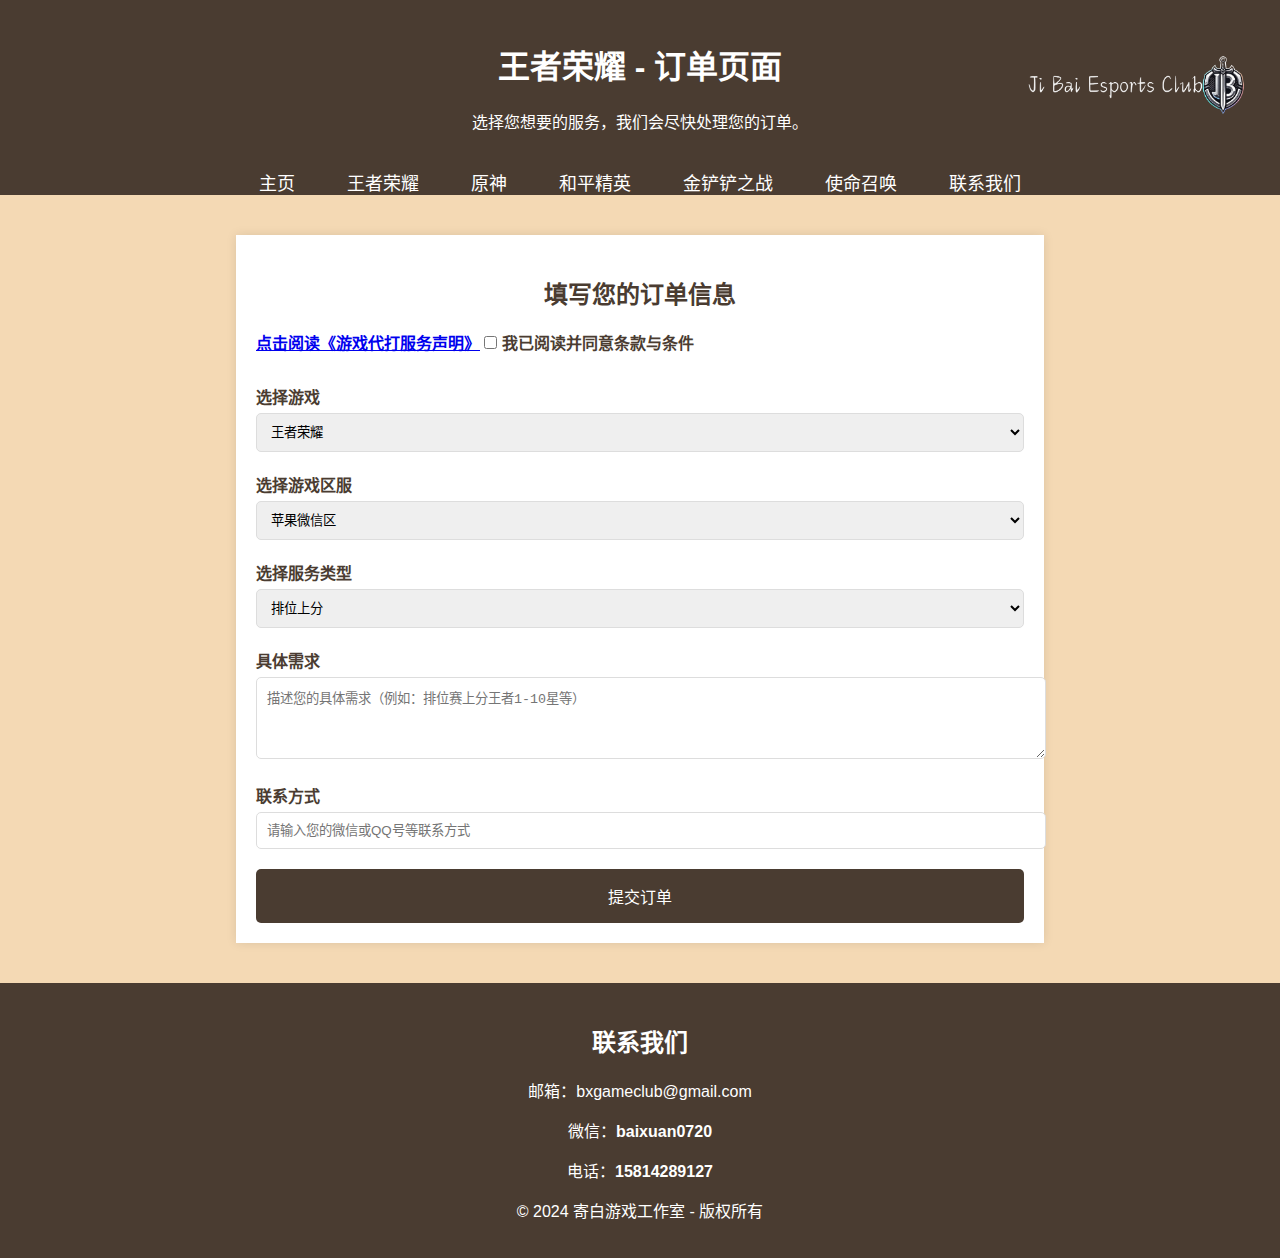
<file: 工作室网站建设/kingglory_order.html>
<!DOCTYPE html>
<html lang="zh-CN">
<head>
    <meta charset="UTF-8">
    <meta name="viewport" content="width=device-width, initial-scale=1.0">
    <title>王者荣耀 - 订单页面</title>
    <link rel="stylesheet" href="style_order.css">
</head>
<body>

    <!-- 网站头部 -->
    <header>
        <div class="header-container">
            <h1>王者荣耀 - 订单页面</h1>
            <p>选择您想要的服务，我们会尽快处理您的订单。</p>
            <img src="logo.png" alt="Logo" class="logo">
        </div>
    </header>

    <!-- 导航栏 -->
    <nav>
        <ul class="nav-links">
            <li><a href="index.html">主页</a></li>
            <li><a href="kingglory_order.html">王者荣耀</a></li>
            <li><a href="genshin_order.html">原神</a></li>
            <li><a href="pubg_order.html">和平精英</a></li>
            <li><a href="goldchess_order.html">金铲铲之战</a></li>
            <li><a href="codmobile_order.html">使命召唤</a></li>
            <li><a href="#contact">联系我们</a></li>
        </ul>
    </nav>

    <!-- 订单表单 -->
    <main>
        <section class="order-form">
            <h2>填写您的订单信息</h2>

            <!-- 游戏代打服务声明链接与勾选框，放在同一行 -->
            <div class="form-group" id="agreement-section">
                <label>
                    <a href="Instrument Declaration\order_declaration.html" target="_blank">点击阅读《游戏代打服务声明》</a>
                </label>
                <label class="checkbox-label">
                    <input type="checkbox" id="agreement" name="agreement" required>
                    我已阅读并同意 <strong>条款与条件</strong>
                </label>
            </div>

            <form id="order-form" action="submit_order.php" method="POST">
                <div class="form-group">
                    <label for="game">选择游戏</label>
                    <select id="game" name="game" required>
                        <option value="kingglory">王者荣耀</option>
                    </select>
                </div>

                <div class="form-group">
                    <label for="service">选择游戏区服</label>
                    <select id="service" name="service" required>
                        <option value="rank">苹果微信区</option>
                        <option value="activity">苹果Q区</option>
                        <option value="character">安卓微信区</option>
                        <option value="boost">安卓Q区</option>
                    </select>
                </div>

                <div class="form-group">
                    <label for="service">选择服务类型</label>
                    <select id="service" name="service" required>
                        <option value="rank">排位上分</option>
                        <option value="activity">英雄战力</option>
                        <option value="character">巅峰赛</option>
                    </select>
                </div>

                <div class="form-group">
                    <label for="details">具体需求</label>
                    <textarea id="details" name="details" rows="4" placeholder="描述您的具体需求（例如：排位赛上分王者1-10星等）" required></textarea>
                </div>

                <div class="form-group">
                    <label for="contact">联系方式</label>
                    <input type="text" id="contact" name="contact" placeholder="请输入您的微信或QQ号等联系方式" required>
                </div>

                <!-- 提交订单按钮 -->
                <button type="submit" class="btn" id="submit-btn">提交订单</button>
            </form>
        </section>
    </main>

    <!-- 联系方式 -->
    <footer id="contact">
        <h2>联系我们</h2>
        <p>邮箱：<a href="mailto:bxgameclub@gmail.com">bxgameclub@gmail.com</a></p>
        <p>微信：<strong>baixuan0720</strong></p>
        <p>电话：<strong>15814289127</strong></p>
        <p>&copy; 2024 寄白游戏工作室 - 版权所有</p>
    </footer>

    <!-- 提示框样式 -->
    <div id="alert-box" class="alert-box" style="display: none;">
        <p>请勾选并同意游戏代打服务声明才能提交订单。</p>
        <button onclick="closeAlert()">关闭</button>
    </div>

    <!-- JavaScript -->
    <script>
        const checkbox = document.getElementById("agreement");
        const submitBtn = document.getElementById("submit-btn");
        const form = document.getElementById("order-form");
        const alertBox = document.getElementById("alert-box");

        // 当勾选框状态改变时，启用或禁用提交按钮
        checkbox.addEventListener('change', function() {
            submitBtn.disabled = !checkbox.checked;
        });

        // 提交表单时检查是否勾选复选框
        form.addEventListener('submit', function(event) {
            if (!checkbox.checked) {
                event.preventDefault();  // 阻止表单提交
                showAlert();  // 显示警告框
            }
        });

        // 显示警告框
        function showAlert() {
            alertBox.style.display = 'block';
        }

        // 关闭警告框
        function closeAlert() {
            alertBox.style.display = 'none';
        }
    </script>

</body>
</html>
</file>
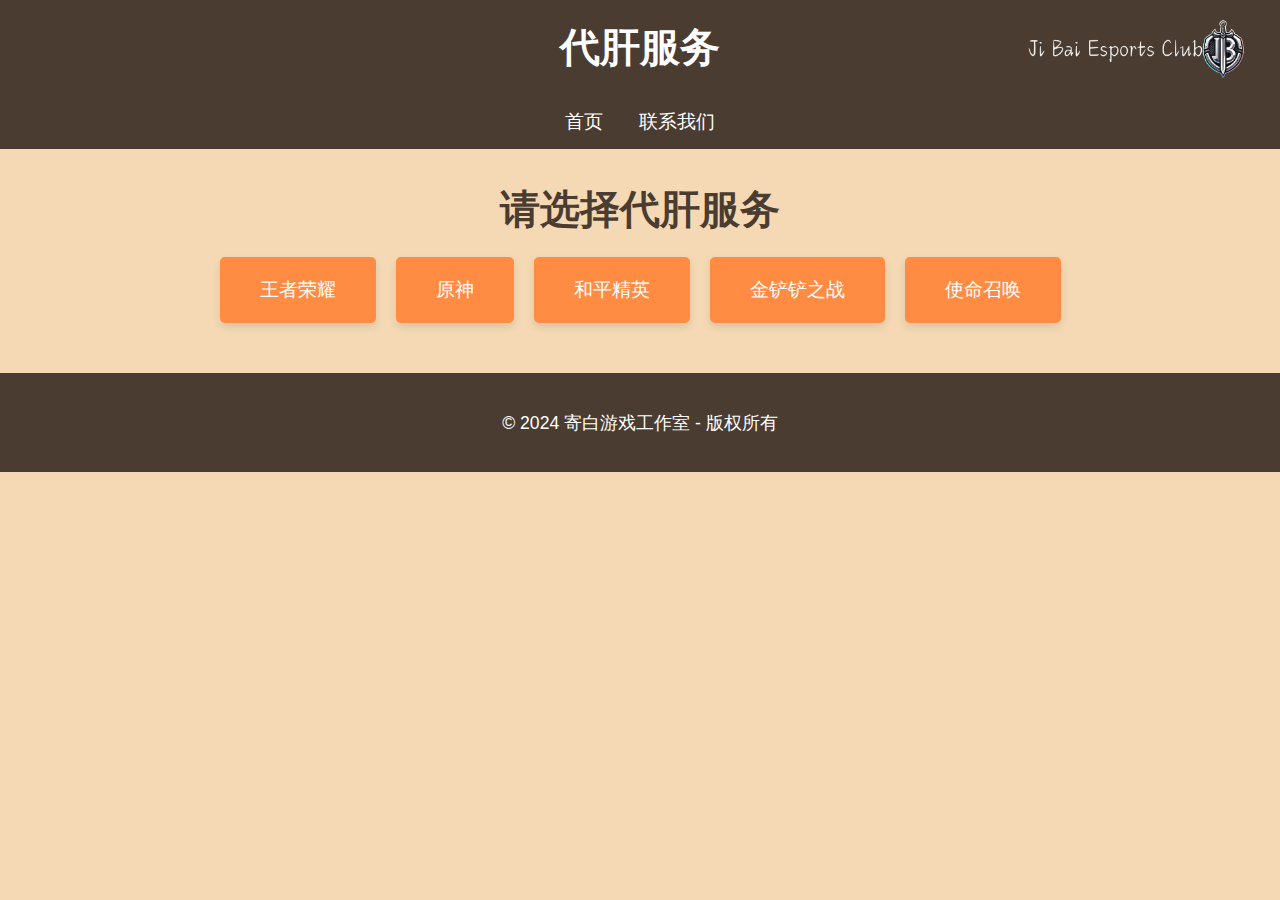
<file: 工作室网站建设/order.html>
<!DOCTYPE html>
<html lang="zh">
<head>
    <meta charset="UTF-8">
    <meta name="viewport" content="width=device-width, initial-scale=1.0">
    <title>代肝服务 - 下单页面</title>
    <link rel="stylesheet" href="order.css">
</head>
<body>

    <!-- 网站头部 -->
    <header>
        <h1>代肝服务</h1>
        <img src="logo.png" alt="Logo" class="logo">
    </header>

    <!-- 导航栏放在标题下方并居中 -->
    <div class="navbar">
        <a href="index.html">首页</a>
        <a href="contact.html">联系我们</a>
    </div>

    <!-- 主体内容 -->
    <div class="order-content">
        <h2>请选择代肝服务</h2>
        <div class="service-links">
            <a href="kingglory_order.html" class="service-link">王者荣耀</a>
            <a href="genshin_order.html" class="service-link">原神</a>
            <a href="kingglory_order.html" class="service-link">和平精英</a>
            <a href="goldchess_order.html" class="service-link">金铲铲之战</a>
            <a href="codmobile_order.html" class="service-link">使命召唤</a>
        </div>
    </div>

    <footer>
        <p>&copy; 2024 寄白游戏工作室 - 版权所有</p>
    </footer>

</body>
</html>
</file>
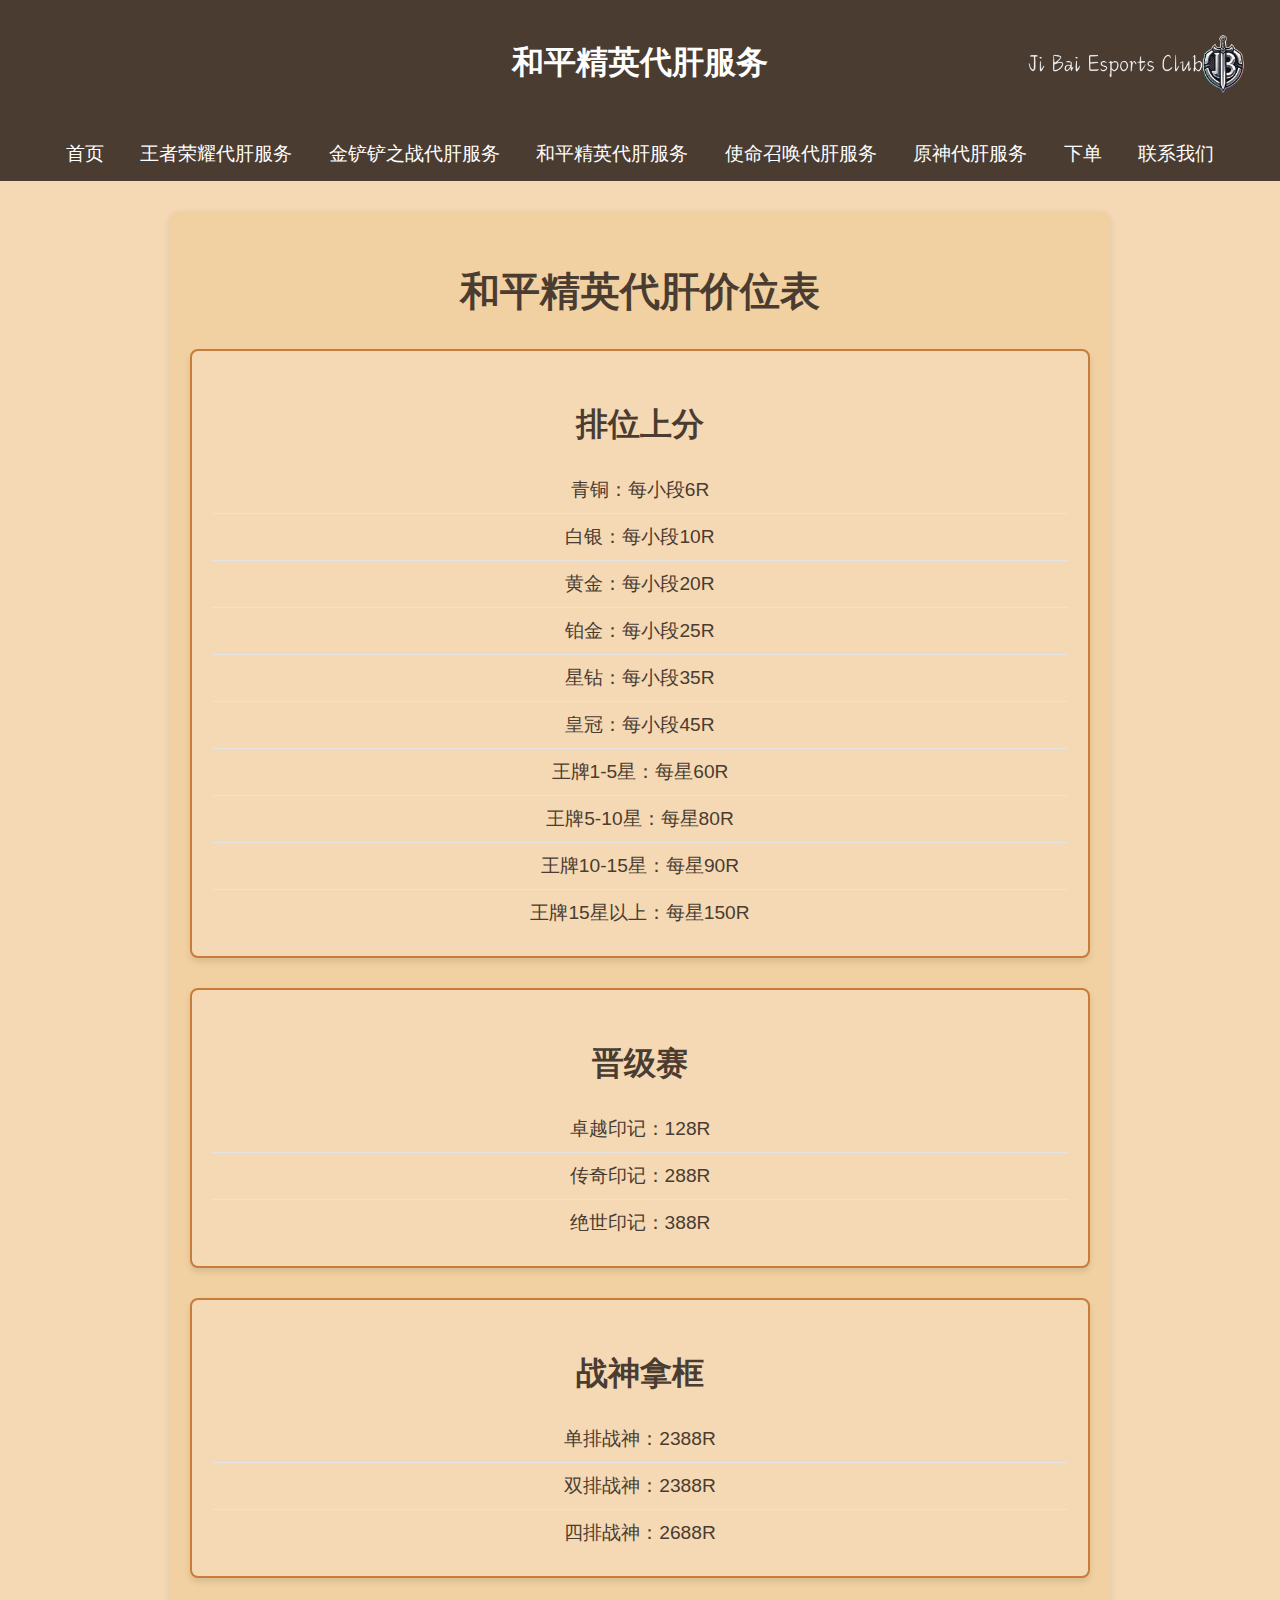
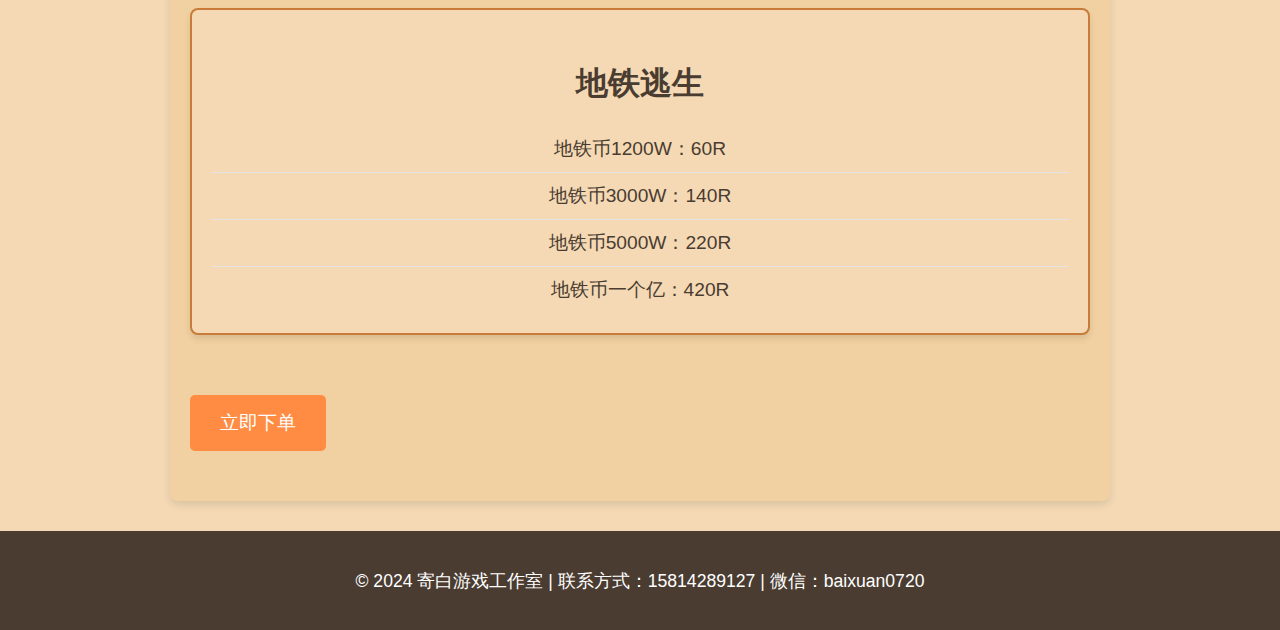
<file: 工作室网站建设/pubg.html>
<!DOCTYPE html>
<html lang="zh">
<head>
    <meta charset="UTF-8">
    <meta name="viewport" content="width=device-width, initial-scale=1.0">
    <title>和平精英代肝服务</title>
    <link rel="stylesheet" href="pubg.css"> <!-- 引入单独的 CSS 文件 -->
</head>
<body>

    <!-- 页面头部 -->
    <header>
        <img src="images/logo.png" alt="游戏工作室 Logo" /> <!-- 将 logo 移动到最右上角 -->
        <h1>和平精英代肝服务</h1> <!-- 页面标题 -->
    </header>

    <!-- 导航栏放在标题下方并居中 -->
    <div class="navbar">
        <a href="index.html">首页</a>
        <a href="kingglory.html">王者荣耀代肝服务</a>
        <a href="goldchess.html">金铲铲之战代肝服务</a>
        <a href="pubg.html">和平精英代肝服务</a>
        <a href="codmobile.html">使命召唤代肝服务</a>
        <a href="genshin.html">原神代肝服务</a>
        <a href="order.html">下单</a>
        <a href="contact.html">联系我们</a>
    </div>

    <main>
        <section class="price-section">
            <h2>和平精英代肝价位表</h2>

            <!-- 排位上分 -->
            <div class="price-category">
                <h3>排位上分</h3>
                <ul class="price-list">
                    <li>青铜：每小段6R</li>
                    <li>白银：每小段10R</li>
                    <li>黄金：每小段20R</li>
                    <li>铂金：每小段25R</li>
                    <li>星钻：每小段35R</li>
                    <li>皇冠：每小段45R</li>
                    <li>王牌1-5星：每星60R</li>
                    <li>王牌5-10星：每星80R</li>
                    <li>王牌10-15星：每星90R</li>
                    <li>王牌15星以上：每星150R</li>
                </ul>
            </div>

            <!-- 晋级赛 -->
            <div class="price-category">
                <h3>晋级赛</h3>
                <ul class="price-list">
                    <li>卓越印记：128R</li>
                    <li>传奇印记：288R</li>
                    <li>绝世印记：388R</li>
                </ul>
            </div>

            <!-- 战神拿框 -->
            <div class="price-category">
                <h3>战神拿框</h3>
                <ul class="price-list">
                    <li>单排战神：2388R</li>
                    <li>双排战神：2388R</li>
                    <li>四排战神：2688R</li>
                </ul>
            </div>

            <!-- 地铁逃生 -->
            <div class="price-category">
                <h3>地铁逃生</h3>
                <ul class="price-list">
                    <li>地铁币1200W：60R</li>
                    <li>地铁币3000W：140R</li>
                    <li>地铁币5000W：220R</li>
                    <li>地铁币一个亿：420R</li>
                </ul>
            </div>

            <!-- 下单按钮 -->
            <a href="pubg_order.html" class="order-now-btn">立即下单</a>
        </section>
    </main>

    <footer>
        <p>&copy; 2024 寄白游戏工作室 | 联系方式：15814289127 | 微信：baixuan0720</p>
    </footer>

</body>
</html>
</file>
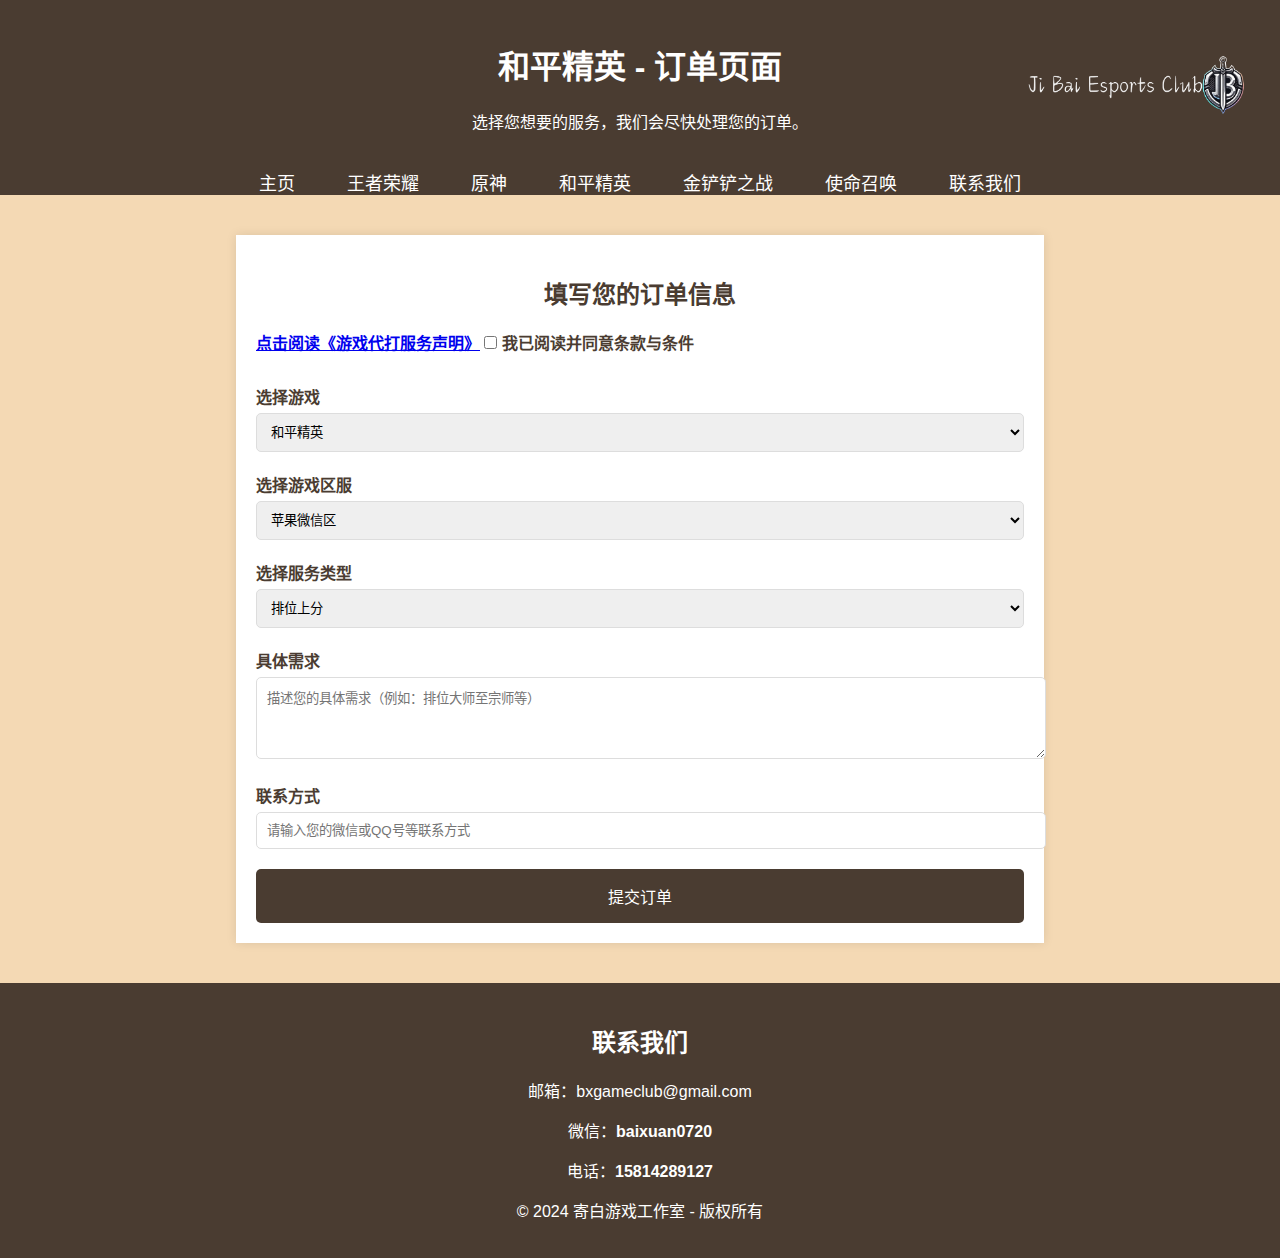
<file: 工作室网站建设/pubg_order.html>
<!DOCTYPE html>
<html lang="zh-CN">
<head>
    <meta charset="UTF-8">
    <meta name="viewport" content="width=device-width, initial-scale=1.0">
    <title>和平精英 - 订单页面</title>
    <link rel="stylesheet" href="style_order.css">
</head>
<body>

    <!-- 网站头部 -->
    <header>
        <div class="header-container">
            <h1>和平精英 - 订单页面</h1>
            <p>选择您想要的服务，我们会尽快处理您的订单。</p>
            <img src="logo.png" alt="Logo" class="logo">
        </div>
    </header>

    <!-- 导航栏 -->
    <nav>
        <ul class="nav-links">
            <li><a href="index.html">主页</a></li>
            <li><a href="kingglory_order.html">王者荣耀</a></li>
            <li><a href="genshin_order.html">原神</a></li>
            <li><a href="pubg_order.html">和平精英</a></li>
            <li><a href="goldchess_order.html">金铲铲之战</a></li>
            <li><a href="codmobile_order.html">使命召唤</a></li>
            <li><a href="#contact">联系我们</a></li>
        </ul>
    </nav>

    <!-- 订单表单 -->
    <main>
        <section class="order-form">
            <h2>填写您的订单信息</h2>

            <!-- 游戏代打服务声明链接与勾选框，放在同一行 -->
            <div class="form-group" id="agreement-section">
                <label>
                    <a href="Instrument Declaration\order_declaration.html" target="_blank">点击阅读《游戏代打服务声明》</a>
                </label>
                <label class="checkbox-label">
                    <input type="checkbox" id="agreement" name="agreement" required>
                    我已阅读并同意 <strong>条款与条件</strong>
                </label>
            </div>

            <form id="order-form" action="submit_order.php" method="POST">
                <div class="form-group">
                    <label for="game">选择游戏</label>
                    <select id="game" name="game" required>
                        <option value="kingglory">和平精英</option>
                    </select>
                </div>

                <div class="form-group">
                    <label for="service">选择游戏区服</label>
                    <select id="service" name="service" required>
                        <option value="rank">苹果微信区</option>
                        <option value="activity">苹果Q区</option>
                        <option value="character">安卓微信区</option>
                        <option value="boost">安卓Q区</option>
                    </select>
                </div>

                <div class="form-group">
                    <label for="service">选择服务类型</label>
                    <select id="service" name="service" required>
                        <option value="rank">排位上分</option>
                        <option value="activity">晋级赛</option>
                        <option value="character">战神拿框</option>
                        <option value="boost">地铁逃生</option>
                    </select>
                </div>

                <div class="form-group">
                    <label for="details">具体需求</label>
                    <textarea id="details" name="details" rows="4" placeholder="描述您的具体需求（例如：排位大师至宗师等）" required></textarea>
                </div>

                <div class="form-group">
                    <label for="contact">联系方式</label>
                    <input type="text" id="contact" name="contact" placeholder="请输入您的微信或QQ号等联系方式" required>
                </div>

                <!-- 提交订单按钮 -->
                <button type="submit" class="btn" id="submit-btn">提交订单</button>
            </form>
        </section>
    </main>

    <!-- 联系方式 -->
    <footer id="contact">
        <h2>联系我们</h2>
        <p>邮箱：<a href="mailto:bxgameclub@gmail.com">bxgameclub@gmail.com</a></p>
        <p>微信：<strong>baixuan0720</strong></p>
        <p>电话：<strong>15814289127</strong></p>
        <p>&copy; 2024 寄白游戏工作室 - 版权所有</p>
    </footer>

    <!-- 提示框样式 -->
    <div id="alert-box" class="alert-box" style="display: none;">
        <p>请勾选并同意游戏代打服务声明才能提交订单。</p>
        <button onclick="closeAlert()">关闭</button>
    </div>

    <!-- JavaScript -->
    <script>
        const checkbox = document.getElementById("agreement");
        const submitBtn = document.getElementById("submit-btn");
        const form = document.getElementById("order-form");
        const alertBox = document.getElementById("alert-box");

        // 当勾选框状态改变时，启用或禁用提交按钮
        checkbox.addEventListener('change', function() {
            submitBtn.disabled = !checkbox.checked;
        });

        // 提交表单时检查是否勾选复选框
        form.addEventListener('submit', function(event) {
            if (!checkbox.checked) {
                event.preventDefault();  // 阻止表单提交
                showAlert();  // 显示警告框
            }
        });

        // 显示警告框
        function showAlert() {
            alertBox.style.display = 'block';
        }

        // 关闭警告框
        function closeAlert() {
            alertBox.style.display = 'none';
        }
    </script>

</body>
</html>
</file>
<file: 工作室网站建设/codmobile.css>
/* codmobile.css */

/* 基本页面样式 */
body {
    font-family: Arial, sans-serif;
    margin: 0;
    padding: 0;
    background-color: #F4D9B4; /* 淡米色背景 */
    color: #4A3C31; /* 深棕色文字 */
}

/* 标题样式 */
h2 {
    font-size: 2.5rem;
    text-align: center;
    color: #4A3C31;
    margin-bottom: 30px;
    text-transform: uppercase;
}

/* 价格区块样式 */
.price-section {
    margin: 30px auto;
    padding: 20px;
    max-width: 900px;
    background-color: #F1D1A1; /* 改为摩卡色，避免白色 */
    border-radius: 8px;
    box-shadow: 0 4px 8px rgba(0, 0, 0, 0.1);
}

/* 价格分类（多人排位、战场排位、代刷皮） */
.price-category {
    background-color: #FFF0D2; /* 淡米色背景，避免白色 */
    padding: 20px;
    margin-bottom: 30px;
    border: 2px solid #C97C3A; /* 调整边框颜色为温暖的色调，统一为摩卡色 */
    border-radius: 8px;
    box-shadow: 0 4px 6px rgba(0, 0, 0, 0.1);
}

.price-category h3 {
    font-size: 2rem;
    color: #4A3C31;
    margin-bottom: 20px;
    text-align: center;
}

/* 价格列表 */
.price-list {
    list-style: none;
    padding: 0;
    margin: 0;
    text-align: center;
}

.price-list li {
    font-size: 1.2rem;
    padding: 10px;
    border-bottom: 1px solid #e4e4e4;
}

.price-list li:last-child {
    border-bottom: none;
}

/* 价格表分隔线 */
.price-category:nth-child(odd) {
    background-color: #F4D9B4;
}

.price-category:nth-child(even) {
    background-color: #F4D9B4;
}

/* 下单按钮 */
.order-now-btn {
    background-color: #FF8C42;
    color: #fff;
    padding: 15px 30px;
    text-decoration: none;
    font-size: 1.2rem;
    border-radius: 5px;
    display: inline-block;
    margin: 30px auto;
    text-align: center;
}

.order-now-btn:hover {
    background-color: #D67630;
}

/* 导航栏样式 */
.navbar {
    background-color: #4A3C31; /* 深棕色 */
    overflow: hidden;
    width: 100%;
    text-align: center; /* 将导航栏内容居中 */
    margin-bottom: 30px; /* 为了让导航栏和内容间有点间距 */
}

.navbar a {
    display: inline-block;
    color: #fff;
    padding: 14px 16px;
    text-decoration: none;
    font-size: 1.2rem;
}

.navbar a:hover {
    background-color: #FF8C42; /* 高亮颜色 */
    color: white;
}

/* 保留首页的头部样式 */
header {
    background-color: #4A3C31; /* 深棕色 */
    color: #fff;
    padding: 20px 0;
    text-align: center;
    position: relative; /* 使 logo 定位相对于 header */
}

header img {
    max-height: 80px;
    position: absolute; /* 将 logo 定位到右上角 */
    right: 20px; /* 距离右边20px */
    top: 50%; /* 垂直居中 */
    transform: translateY(-50%); /* 垂直居中调整 */
}

footer {
    background-color: #4A3C31;
    color: #fff;
    text-align: center;
    padding: 20px;
    font-size: 1.1rem;
}
</file>
<file: 工作室网站建设/style_order.css>
/* style_order.css */

/* 基本页面样式 */
body {
    font-family: Arial, sans-serif;
    margin: 0;
    padding: 0;
    background-color: #F4D9B4; /* 摩卡慕斯色 */
    color: #4A3C31; /* 深棕色文字 */
}

/* 网站头部 */
header {
    background-color: #4A3C31; /* 深棕色 */
    color: #fff;
    padding: 20px 0;
    text-align: center;
    position: relative;
}

header img.logo {
    max-height: 80px;
    position: absolute; /* 将 logo 定位到右上角 */
    right: 20px; /* 距离右边20px */
    top: 50%; /* 垂直居中 */
    transform: translateY(-50%); /* 垂直居中调整 */
}

/* 导航栏 */
nav {
    background-color: #4A3C31;
    overflow: hidden;
}

.nav-links {
    list-style: none;
    margin: 0;
    padding: 0;
    display: flex;
    justify-content: center;
}

.nav-links li {
    margin: 0 10px;
}

.nav-links a {
    color: white;
    text-decoration: none;
    padding: 14px 16px;
    font-size: 18px;
}

.nav-links a:hover {
    background-color: #856A4D; /* 浅棕色 */
}

/* 订单表单 */
.order-form {
    width: 60%;
    margin: 40px auto;
    background-color: #fff;
    padding: 20px;
    box-shadow: 0 0 10px rgba(0, 0, 0, 0.1);
}

.order-form h2 {
    text-align: center;
    color: #4A3C31;
}

.form-group {
    margin-bottom: 20px;
}

label {
    display: block;
    font-weight: bold;
}

select, textarea, input {
    width: 100%;
    padding: 10px;
    margin-top: 5px;
    border: 1px solid #ddd;
    border-radius: 5px;
}

textarea {
    resize: vertical;
}

button.btn {
    width: 100%;
    padding: 15px;
    background-color: #4A3C31;
    color: white;
    border: none;
    border-radius: 5px;
    font-size: 16px;
    cursor: pointer;
}

button.btn:hover {
    background-color: #856A4D;
}

/* 服务声明和复选框区域 */
#agreement-section {
    display: flex;
    justify-content: flex-start; /* 或直接去掉此行 */
    align-items: center;
    margin-bottom: 30px;
}


#agreement-section label {
    font-size: 16px;
}

.checkbox-label {
    display: flex;
    align-items: center;
    white-space: nowrap; /* 防止文本换行 */
    font-size: 16px; /* 调整文字大小 */
}

.checkbox-label input {
    margin-right: 5px; /* 给勾选框和文本之间加点小间距 */
}


button.btn:disabled {
    background-color: #ccc; /* 禁用按钮样式 */
}

/* 页脚 */
footer {
    background-color: #4A3C31;
    color: white;
    text-align: center;
    padding: 20px 0;
}

footer a {
    color: white;
    text-decoration: none;
}

/* 提示框样式 */
.alert-box {
    position: fixed;
    top: 50%;
    left: 50%;
    transform: translate(-50%, -50%);
    background-color: #ff6347;
    color: white;
    padding: 20px;
    border-radius: 8px;
    box-shadow: 0px 0px 10px rgba(0, 0, 0, 0.2);
    text-align: center;
}

.alert-box button {
    background-color: white;
    color: #ff6347;
    font-size: 1em;
    padding: 5px 10px;
    border: none;
    cursor: pointer;
    border-radius: 5px;
}

.alert-box button:hover {
    background-color: #ff6347;
    color: white;
}
</file>
<file: 工作室网站建设/genshin.css>
/* genshin.css */

/* 基本页面样式 */
body {
    font-family: Arial, sans-serif;
    margin: 0;
    padding: 0;
    background-color: #F4D9B4; /* 淡米色背景 */
    color: #4A3C31; /* 深棕色文字 */
}

/* 标题样式 */
h2 {
    font-size: 2.5rem;
    text-align: center;
    color: #4A3C31;
    margin-bottom: 30px;
    text-transform: uppercase;
}

/* 价格区块样式 */
.price-section {
    margin: 30px auto;
    padding: 20px;
    max-width: 900px;
    background-color: #F1D1A1; /* 改为摩卡色，避免白色 */
    border-radius: 8px;
    box-shadow: 0 4px 8px rgba(0, 0, 0, 0.1);
}

/* 价格分类（托管、活动任务、剧情任务等） */
.price-category {
    background-color: #F4D9B4; /* 淡米色背景 */
    padding: 20px;
    margin-bottom: 30px;
    border: 2px solid #C97C3A; /* 调整边框颜色为摩卡色 */
    border-radius: 8px;
    box-shadow: 0 4px 6px rgba(0, 0, 0, 0.1);
}

.price-category h3 {
    font-size: 2rem;
    color: #4A3C31;
    margin-bottom: 20px;
    text-align: center;
}

/* 价格列表 */
.price-list {
    list-style: none;
    padding: 0;
    margin: 0;
    text-align: center;
}

.price-list li {
    font-size: 1.2rem;
    padding: 10px;
    border-bottom: 1px solid #e4e4e4;
}

.price-list li:last-child {
    border-bottom: none;
}

/* 地图探索度的子区域样式 */
.exploration-subcategory {
    margin-bottom: 20px;
    text-align: center; /* 居中对齐 */
}

.exploration-subcategory h4 {
    font-size: 1.8rem;
    color: #4A3C31;
    margin-bottom: 10px;
    text-transform: uppercase; /* 大写字体 */
}

/* 下单按钮 */
.order-now-btn {
    background-color: #FF8C42;
    color: #fff;
    padding: 15px 30px;
    text-decoration: none;
    font-size: 1.2rem;
    border-radius: 5px;
    display: inline-block;
    margin: 30px auto;
    text-align: center;
}

.order-now-btn:hover {
    background-color: #D67630;
}

/* 导航栏样式 */
.navbar {
    background-color: #4A3C31; /* 深棕色 */
    overflow: hidden;
    width: 100%;
    text-align: center;
    margin-bottom: 30px;
}

.navbar a {
    display: inline-block;
    color: #fff;
    padding: 14px 16px;
    text-decoration: none;
    font-size: 1.2rem;
}

.navbar a:hover {
    background-color: #FF8C42; /* 高亮颜色 */
    color: white;
}

/* 保留首页的头部样式 */
header {
    background-color: #4A3C31; /* 深棕色 */
    color: #fff;
    padding: 20px 0;
    text-align: center;
    position: relative; /* 使 logo 定位相对于 header */
}

header img {
    max-height: 80px;
    position: absolute; /* 将 logo 定位到右上角 */
    right: 20px; /* 距离右边20px */
    top: 50%; /* 垂直居中 */
    transform: translateY(-50%); /* 垂直居中调整 */
}

footer {
    background-color: #4A3C31;
    color: #fff;
    text-align: center;
    padding: 20px;
    font-size: 1.1rem;
}
</file>
<file: 工作室网站建设/goldchess.css>
/* goldchess.css */

/* 基本页面样式 */
body {
    font-family: Arial, sans-serif;
    margin: 0;
    padding: 0;
    background-color: #F4D9B4; /* 淡米色背景 */
    color: #4A3C31; /* 深棕色文字 */
}

/* 标题样式 */
h2 {
    font-size: 2.5rem;
    text-align: center;
    color: #4A3C31;
    margin-bottom: 30px;
    text-transform: uppercase;
}

/* 价格区块样式 */
.price-section {
    margin: 30px auto;
    padding: 20px;
    max-width: 900px;
    background-color: #F1D1A1; /* 改为摩卡色，避免白色 */
    border-radius: 8px;
    box-shadow: 0 4px 8px rgba(0, 0, 0, 0.1);
}

/* 价格分类（定级赛、排位赛） */
.price-category {
    background-color: #F4D9B4; /* 淡米色背景，避免白色 */
    padding: 20px;
    margin-bottom: 30px;
    border: 2px solid #C97C3A; /* 调整边框颜色为温暖的色调，统一为摩卡色 */
    border-radius: 8px;
    box-shadow: 0 4px 6px rgba(0, 0, 0, 0.1);
}

.price-category h3 {
    font-size: 2rem;
    color: #4A3C31;
    margin-bottom: 20px;
    text-align: center;
}

/* 价格列表 */
.price-list {
    list-style: none;
    padding: 0;
    margin: 0;
    text-align: center;
}

.price-list li {
    font-size: 1.2rem;
    padding: 10px;
    border-bottom: 1px solid #e4e4e4;
}

.price-list li:last-child {
    border-bottom: none;
}

/* 价格表分隔线 */
.price-category:nth-child(odd) {
    background-color: #F4D9B4;
}

.price-category:nth-child(even) {
    background-color: #F4D9B4;
}

/* 下单按钮 */
.order-now-btn {
    background-color: #FF8C42;
    color: #fff;
    padding: 15px 30px;
    text-decoration: none;
    font-size: 1.2rem;
    border-radius: 5px;
    display: inline-block;
    margin: 30px auto;
    text-align: center;
}

.order-now-btn:hover {
    background-color: #D67630;
}

/* 导航栏样式 */
.navbar {
    background-color: #4A3C31; /* 深棕色 */
    overflow: hidden;
    width: 100%;
    text-align: center; /* 将导航栏内容居中 */
    margin-bottom: 30px; /* 为了让导航栏和内容间有点间距 */
}

.navbar a {
    display: inline-block;
    color: #fff;
    padding: 14px 16px;
    text-decoration: none;
    font-size: 1.2rem;
}

.navbar a:hover {
    background-color: #FF8C42; /* 高亮颜色 */
    color: white;
}

/* 保留首页的头部样式 */
header {
    background-color: #4A3C31; /* 深棕色 */
    color: #fff;
    padding: 20px 0;
    text-align: center;
    position: relative; /* 使 logo 定位相对于 header */
}

header img {
    max-height: 80px;
    position: absolute; /* 将 logo 定位到右上角 */
    right: 20px; /* 距离右边20px */
    top: 50%; /* 垂直居中 */
    transform: translateY(-50%); /* 垂直居中调整 */
}

footer {
    background-color: #4A3C31;
    color: #fff;
    text-align: center;
    padding: 20px;
    font-size: 1.1rem;
}
</file>
<file: 工作室网站建设/kingglory.css>
/* kingglory.css */

/* 基本页面样式 */
body {
    font-family: Arial, sans-serif;
    margin: 0;
    padding: 0;
    background-color: #F4D9B4; /* 淡米色背景 */
    color: #4A3C31; /* 深棕色文字 */
}

/* 标题样式 */
h2 {
    font-size: 2.5rem;
    text-align: center;
    color: #4A3C31;
    margin-bottom: 30px;
    text-transform: uppercase;
}

/* 价格区块样式 */
.price-section {
    margin: 30px auto;
    padding: 20px;
    max-width: 900px;
    background-color: #F1D1A1; /* 改为摩卡色，避免白色 */
    border-radius: 8px;
    box-shadow: 0 4px 8px rgba(0, 0, 0, 0.1);
}

/* 价格分类（排位赛、英雄战力、巅峰赛） */
.price-category {
    background-color: #FFF0D2; /* 淡米色背景，避免白色 */
    padding: 20px;
    margin-bottom: 30px;
    border: 2px solid #C97C3A; /* 调整边框颜色为温暖的色调，统一为英雄战力色 */
    border-radius: 8px;
    box-shadow: 0 4px 6px rgba(0, 0, 0, 0.1);
}

.price-category h3 {
    font-size: 2rem;
    color: #4A3C31;
    margin-bottom: 20px;
    text-align: center;
}

/* 价格列表 */
.price-list {
    list-style: none;
    padding: 0;
    margin: 0;
    text-align: center;
}

.price-list li {
    font-size: 1.2rem;
    padding: 10px;
    border-bottom: 1px solid #e4e4e4;
}

.price-list li:last-child {
    border-bottom: none;
}

/* 价格表分隔线 */
.price-category:nth-child(odd) {
    background-color: #F4D9B4;
}

.price-category:nth-child(even) {
    background-color: #F4D9B4;
}

/* 下单按钮 */
.order-now-btn {
    background-color: #FF8C42;
    color: #fff;
    padding: 15px 30px;
    text-decoration: none;
    font-size: 1.2rem;
    border-radius: 5px;
    display: inline-block;
    margin: 30px auto;
    text-align: center;
}

.order-now-btn:hover {
    background-color: #D67630;
}

/* 导航栏样式 */
.navbar {
    background-color: #4A3C31; /* 深棕色 */
    overflow: hidden;
    width: 100%;
    text-align: center; /* 将导航栏内容居中 */
    margin-bottom: 30px; /* 为了让导航栏和内容间有点间距 */
}

.navbar a {
    display: inline-block;
    color: #fff;
    padding: 14px 16px;
    text-decoration: none;
    font-size: 1.2rem;
}

.navbar a:hover {
    background-color: #FF8C42; /* 高亮颜色 */
    color: white;
}

/* 保留首页的头部样式 */
header {
    background-color: #4A3C31; /* 深棕色 */
    color: #fff;
    padding: 20px 0;
    text-align: center;
    position: relative; /* 使 logo 定位相对于 header */
}

header img {
    max-height: 80px;
    position: absolute; /* 将 logo 定位到右上角 */
    right: 20px; /* 距离右边20px */
    top: 50%; /* 垂直居中 */
    transform: translateY(-50%); /* 垂直居中调整 */
}

footer {
    background-color: #4A3C31;
    color: #fff;
    text-align: center;
    padding: 20px;
    font-size: 1.1rem;
}
</file>
<file: 工作室网站建设/order.css>
/* order.css */

/* 基本页面样式 */
body {
    font-family: Arial, sans-serif;
    margin: 0;
    padding: 0;
    background-color: #F4D9B4; /* 淡米色背景 */
    color: #4A3C31; /* 深棕色文字 */
}

/* 网站头部 */
header {
    background-color: #4A3C31; /* 深棕色 */
    color: #fff;
    padding: 20px 0;
    text-align: center;
    position: relative; /* 使 logo 定位相对于 header */
}

header h1 {
    font-size: 2.5rem;
    margin: 0;
}

header img.logo {
    max-height: 80px;
    position: absolute; /* 将 logo 定位到右上角 */
    right: 20px; /* 距离右边20px */
    top: 50%; /* 垂直居中 */
    transform: translateY(-50%); /* 垂直居中调整 */
}

/* 导航栏样式 */
.navbar {
    background-color: #4A3C31; /* 深棕色 */
    overflow: hidden;
    width: 100%;
    text-align: center;
    margin-bottom: 30px;
}

.navbar a {
    display: inline-block;
    color: #fff;
    padding: 14px 16px;
    text-decoration: none;
    font-size: 1.2rem;
}

.navbar a:hover {
    background-color: #FF8C42; /* 高亮颜色 */
    color: white;
}

/* 代肝服务内容 */
.order-content {
    text-align: center;
    margin-top: 30px;
}

.order-content h2 {
    font-size: 2.5rem;
    color: #4A3C31;
    margin-bottom: 20px;
}

.service-links {
    display: flex;
    flex-wrap: wrap;
    justify-content: center;
    gap: 20px;
}

.service-link {
    background-color: #FF8C42;
    color: #fff;
    padding: 20px 40px;
    text-decoration: none;
    font-size: 1.2rem;
    border-radius: 5px;
    box-shadow: 0 4px 8px rgba(0, 0, 0, 0.1);
}

.service-link:hover {
    background-color: #D67630;
    box-shadow: 0 6px 12px rgba(0, 0, 0, 0.2);
}

/* 页脚样式 */
footer {
    background-color: #4A3C31;
    color: #fff;
    text-align: center;
    padding: 20px;
    font-size: 1.1rem;
    margin-top: 50px;
}
</file>
<file: 工作室网站建设/pubg.css>
/* pubg.css */

/* 基本页面样式 */
body {
    font-family: Arial, sans-serif;
    margin: 0;
    padding: 0;
    background-color: #F4D9B4; /* 淡米色背景 */
    color: #4A3C31; /* 深棕色文字 */
}

/* 标题样式 */
h2 {
    font-size: 2.5rem;
    text-align: center;
    color: #4A3C31;
    margin-bottom: 30px;
    text-transform: uppercase;
}

/* 价格区块样式 */
.price-section {
    margin: 30px auto;
    padding: 20px;
    max-width: 900px;
    background-color: #F1D1A1; /* 改为摩卡色，避免白色 */
    border-radius: 8px;
    box-shadow: 0 4px 8px rgba(0, 0, 0, 0.1);
}

/* 价格分类（排位上分、晋级赛、战神拿框、地铁逃生） */
.price-category {
    background-color: #FFF0D2; /* 淡米色背景，避免白色 */
    padding: 20px;
    margin-bottom: 30px;
    border: 2px solid #C97C3A; /* 调整边框颜色为温暖的色调，统一为摩卡色 */
    border-radius: 8px;
    box-shadow: 0 4px 6px rgba(0, 0, 0, 0.1);
}

.price-category h3 {
    font-size: 2rem;
    color: #4A3C31;
    margin-bottom: 20px;
    text-align: center;
}

/* 价格列表 */
.price-list {
    list-style: none;
    padding: 0;
    margin: 0;
    text-align: center;
}

.price-list li {
    font-size: 1.2rem;
    padding: 10px;
    border-bottom: 1px solid #e4e4e4;
}

.price-list li:last-child {
    border-bottom: none;
}

/* 价格表分隔线 */
.price-category:nth-child(odd) {
    background-color: #F4D9B4;
}

.price-category:nth-child(even) {
    background-color: #F4D9B4;
}

/* 下单按钮 */
.order-now-btn {
    background-color: #FF8C42;
    color: #fff;
    padding: 15px 30px;
    text-decoration: none;
    font-size: 1.2rem;
    border-radius: 5px;
    display: inline-block;
    margin: 30px auto;
    text-align: center;
}

.order-now-btn:hover {
    background-color: #D67630;
}

/* 导航栏样式 */
.navbar {
    background-color: #4A3C31; /* 深棕色 */
    overflow: hidden;
    width: 100%;
    text-align: center; /* 将导航栏内容居中 */
    margin-bottom: 30px; /* 为了让导航栏和内容间有点间距 */
}

.navbar a {
    display: inline-block;
    color: #fff;
    padding: 14px 16px;
    text-decoration: none;
    font-size: 1.2rem;
}

.navbar a:hover {
    background-color: #FF8C42; /* 高亮颜色 */
    color: white;
}

/* 保留首页的头部样式 */
header {
    background-color: #4A3C31; /* 深棕色 */
    color: #fff;
    padding: 20px 0;
    text-align: center;
    position: relative; /* 使 logo 定位相对于 header */
}

header img {
    max-height: 80px;
    position: absolute; /* 将 logo 定位到右上角 */
    right: 20px; /* 距离右边20px */
    top: 50%; /* 垂直居中 */
    transform: translateY(-50%); /* 垂直居中调整 */
}

footer {
    background-color: #4A3C31;
    color: #fff;
    text-align: center;
    padding: 20px;
    font-size: 1.1rem;
}
</file>
